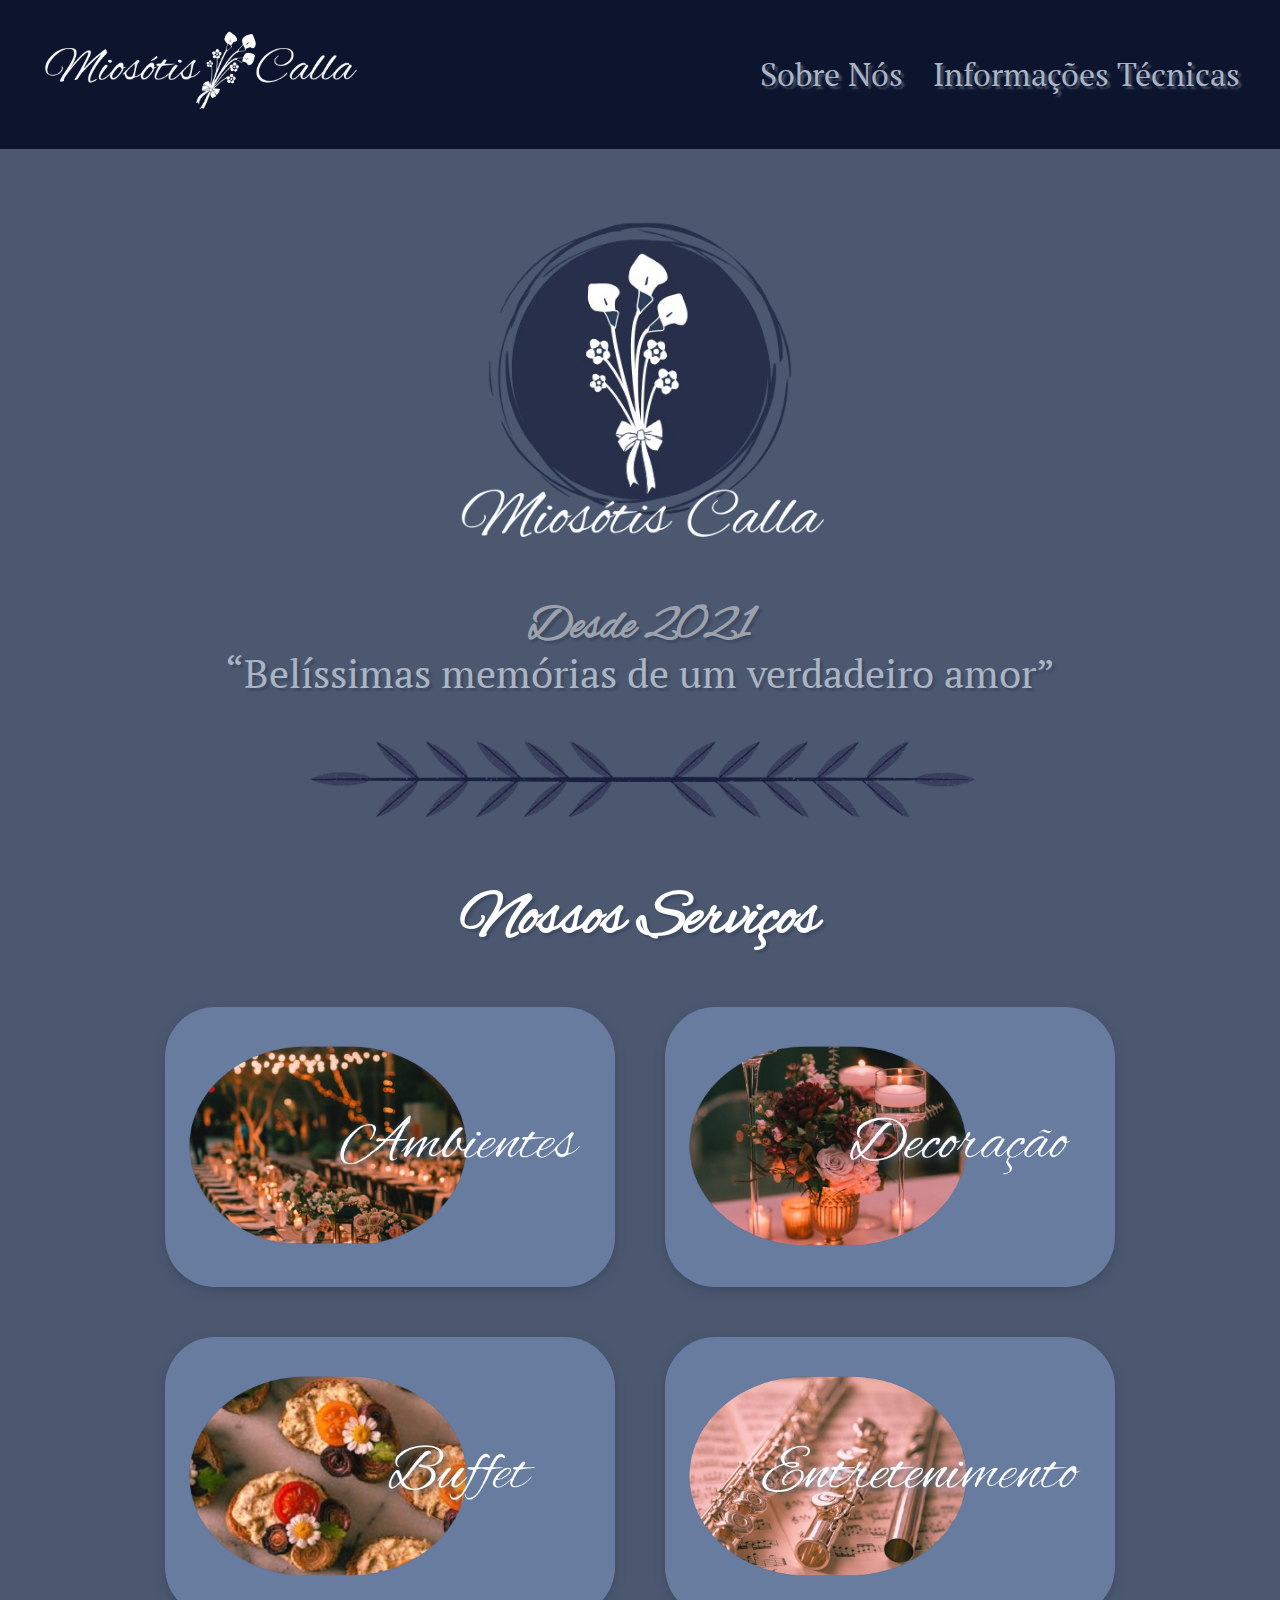
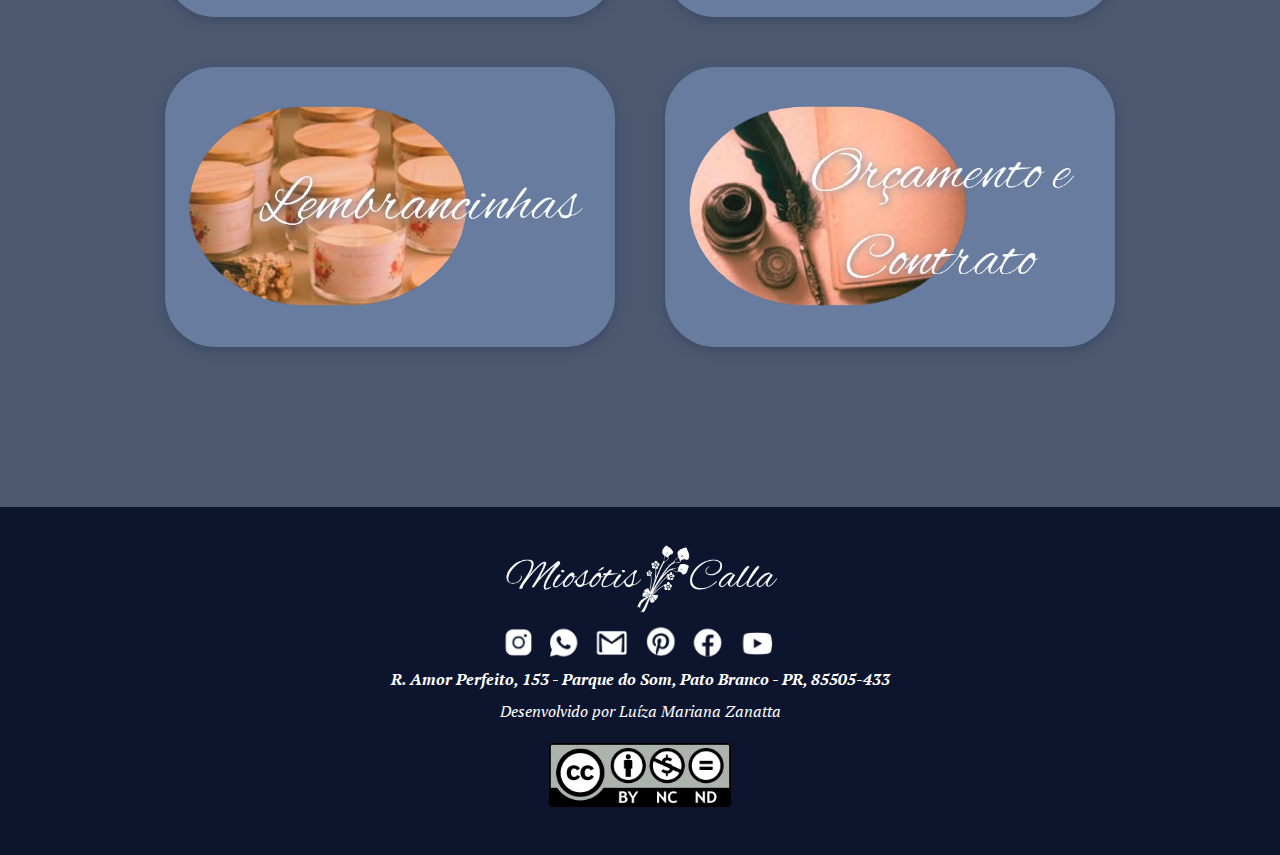
<file: index.html>
<!DOCTYPE html>

<html>
	<head>
		<title>Miosótis Calla - Início</title>
		<html lang="pt-br">
		<meta charset="UTF-8">
		<meta name="viewport" content="width=device-width, initial-scale=1">
		<link rel="stylesheet" href="style.css">

		<!-- Favicon -->
			<link rel="shortcut icon" type="image/x-icon" href="MioCalla.ico">
		<!-- ------- -->
	</head>

	<body>
		<header class="Cabeçalho">
			<a href="index.html" class="Logo">
            	<img src="Logo1.png" alt="Logo: Miosótis Calla">
        	</a>

			<nav class="Links">
	            <ul>
	                <li><a href="SN.html">Sobre Nós</a></li>
	                <li><a href="IT.html">Informações Técnicas</a></li>
	            </ul>
        	</nav>
		</header>

		<main>
			<div class="LDS">
				<img src="Logo2.png" alt="Logo Oficial: Miosótis Calla">
				<h2>Desde 2021</h2>
				<p>“Belíssimas memórias de um verdadeiro amor”</p>
			</div>

			<div class="Divisor">
				<img src="Divisor.png" alt="Divisor de Página">
			</div>

			<div class="Nossos_Serviços">
				<h1>Nossos Serviços</h1>
			</div>

			<div class="Elementos_Links">
				<div class="Container">
			        <div class="Seção">
			            <a href="A.html"><img src="A.png" alt="Ambientes"></a>
			        </div>

			        <div class="Seção">
			            <a href="D.html"><img src="D.png" alt="Decoração"></a>
			        </div>

			        <div class="Seção">
			            <a href="B.html"><img src="B.png" alt="Buffet"></a>
			        </div>

			        <div class="Seção">
			            <a href="E.html"><img src="E.png" alt="Entretenimento"></a>
			        </div>

			        <div class="Seção">
			            <a href="L.html"><img src="L.png" alt="Lembrancinhas"></a>
			        </div>

			        <div class="Seção">
			            <a href="O.html"><img src="O.png" alt="Orçamento e Contrato"></a>
			        </div>
			    </div>
			</div>
		</main>

		<footer>
			<img class="Imagem" src="Logo1.png" alt="Logo Oficial: Miosótis Calla">
			<img class="Imagem" src="Redes Sociais.png" alt="Redes Sociais">
			<h2>R. Amor Perfeito, 153 -  Parque do Som, Pato Branco - PR, 85505-433</h2>
			<p>Desenvolvido por Luíza Mariana Zanatta</p>
			<img class="Licensa" src="Copyright.png" alt="Licensa Copyright">
		</footer>
	</body>
</html>
</file>
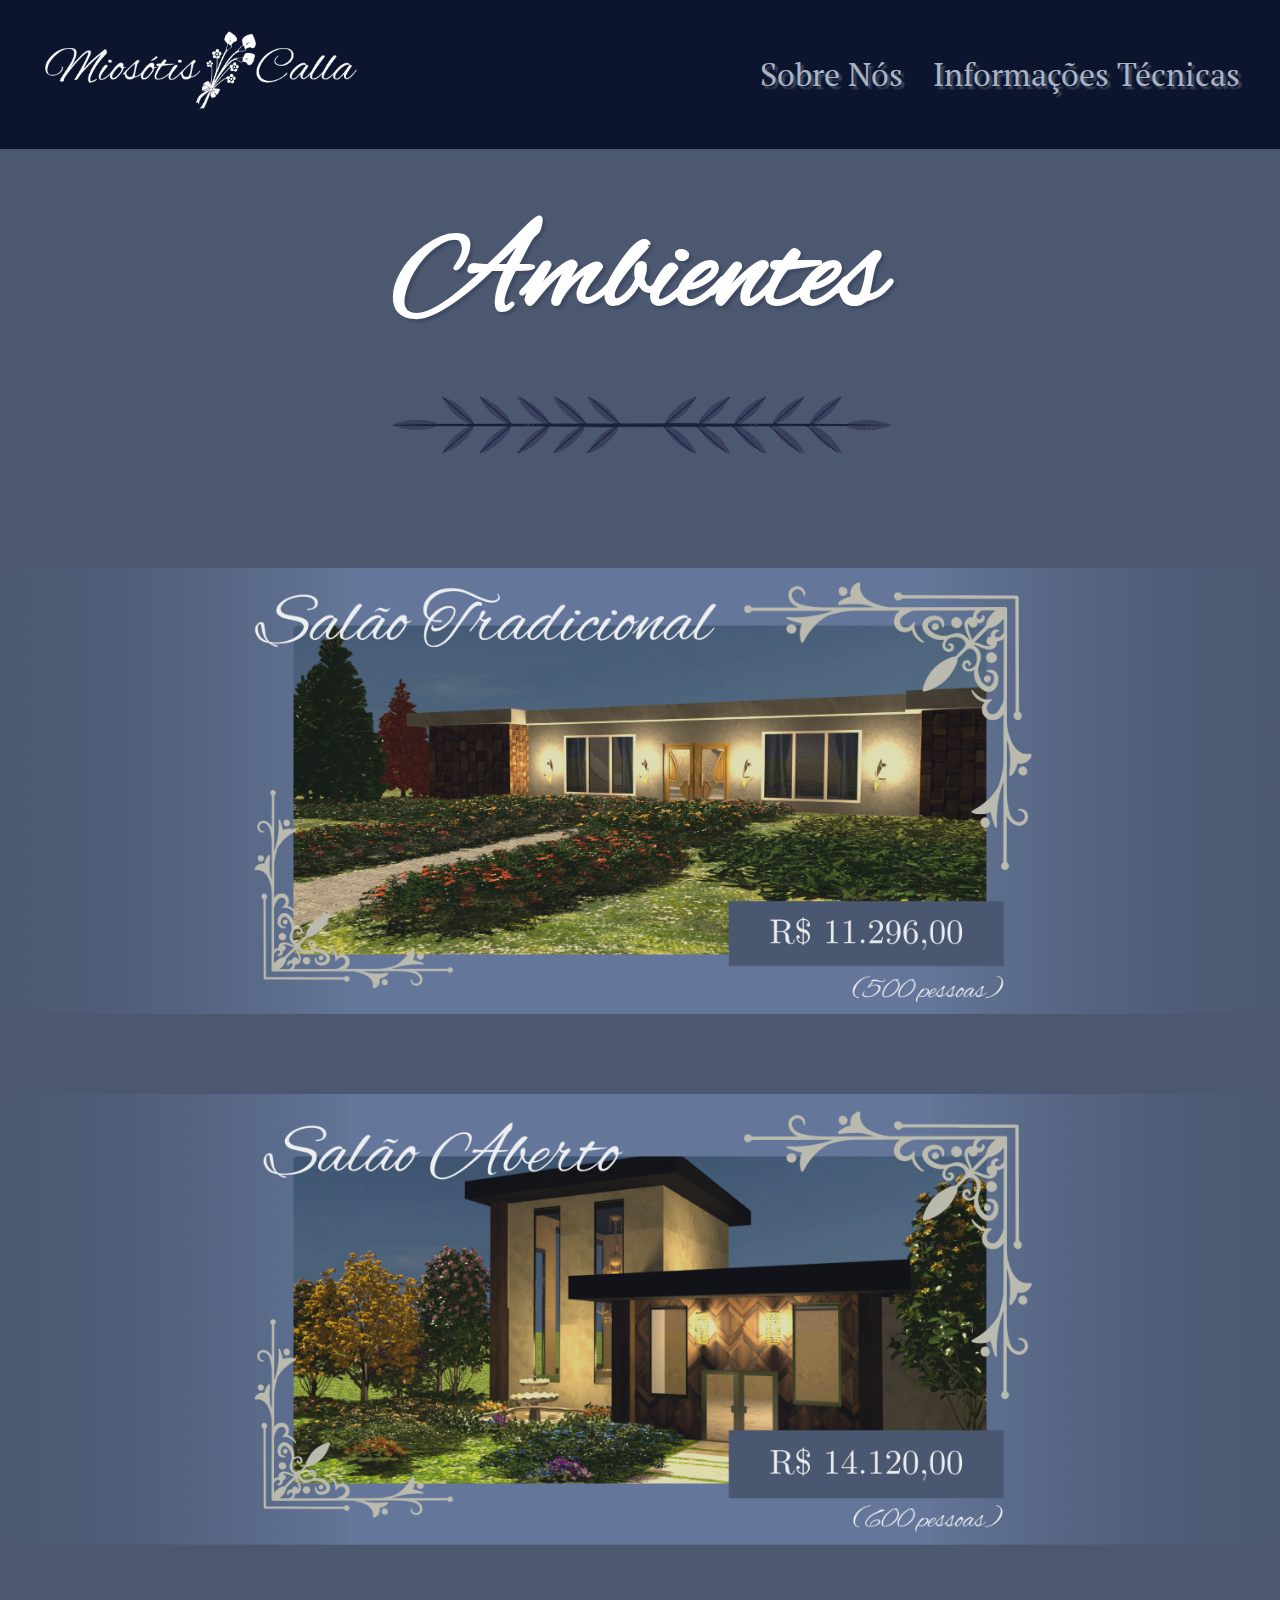
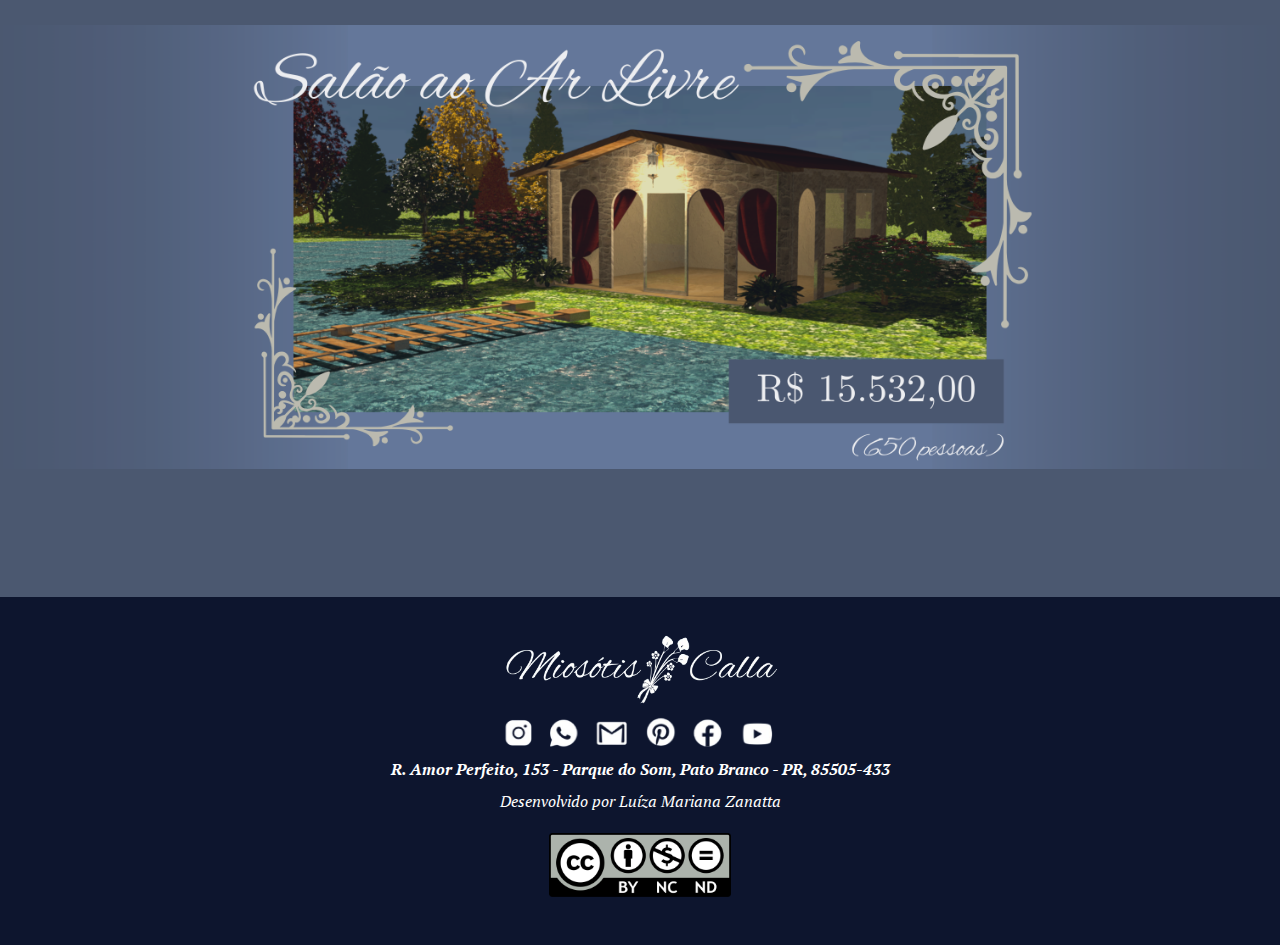
<file: A.html>
<!DOCTYPE html>

<html>
	<head>
		<title>Miosótis Calla - Ambientes</title>
		<html lang="pt-br">
		<meta charset="UTF-8">
		<meta name="viewport" content="width=device-width, initial-scale=1">
		<link rel="stylesheet" href="A.css">

		<!-- Favicon -->
			<link rel="shortcut icon" type="image/x-icon" href="MioCalla.ico">
		<!-- ------- -->
	</head>

	<body>
		<header class="Cabeçalho">
			<a href="index.html" class="Logo">
            	<img src="Logo1.png" alt="Logo: Miosótis Calla">
        	</a>

			<nav class="Links">
	            <ul>
	                <li><a href="SN.html">Sobre Nós</a></li>
	                <li><a href="IT.html">Informações Técnicas</a></li>
	            </ul>
        	</nav>
		</header>

		<main>
			<section>
				<div class="Título_Principal">
					<h1>Ambientes</h1>
				</div>

				<div class="Divisor">
					<img src="Divisor.png" alt="Divisor de Página">
				</div>
			</section>

			<section class="Locações">
					<img src="S1.png" alt="Foto: Salão Tradicional">
					<img src="S2.png" alt="Foto: Salão Aberto">
					<img src="S3.png" alt="Foto: Salão ao Ar Livre">
			</section>
		</main>

		<footer>
			<img class="Imagem" src="Logo1.png" alt="Logo Oficial: Miosótis Calla">
			<img class="Imagem" src="Redes Sociais.png" alt="Redes Sociais">
			<h2>R. Amor Perfeito, 153 -  Parque do Som, Pato Branco - PR, 85505-433</h2>
			<p>Desenvolvido por Luíza Mariana Zanatta</p>
			<img class="Licensa" src="Copyright.png" alt="Licensa Copyright">
		</footer>
	</body>
</html>
</file>
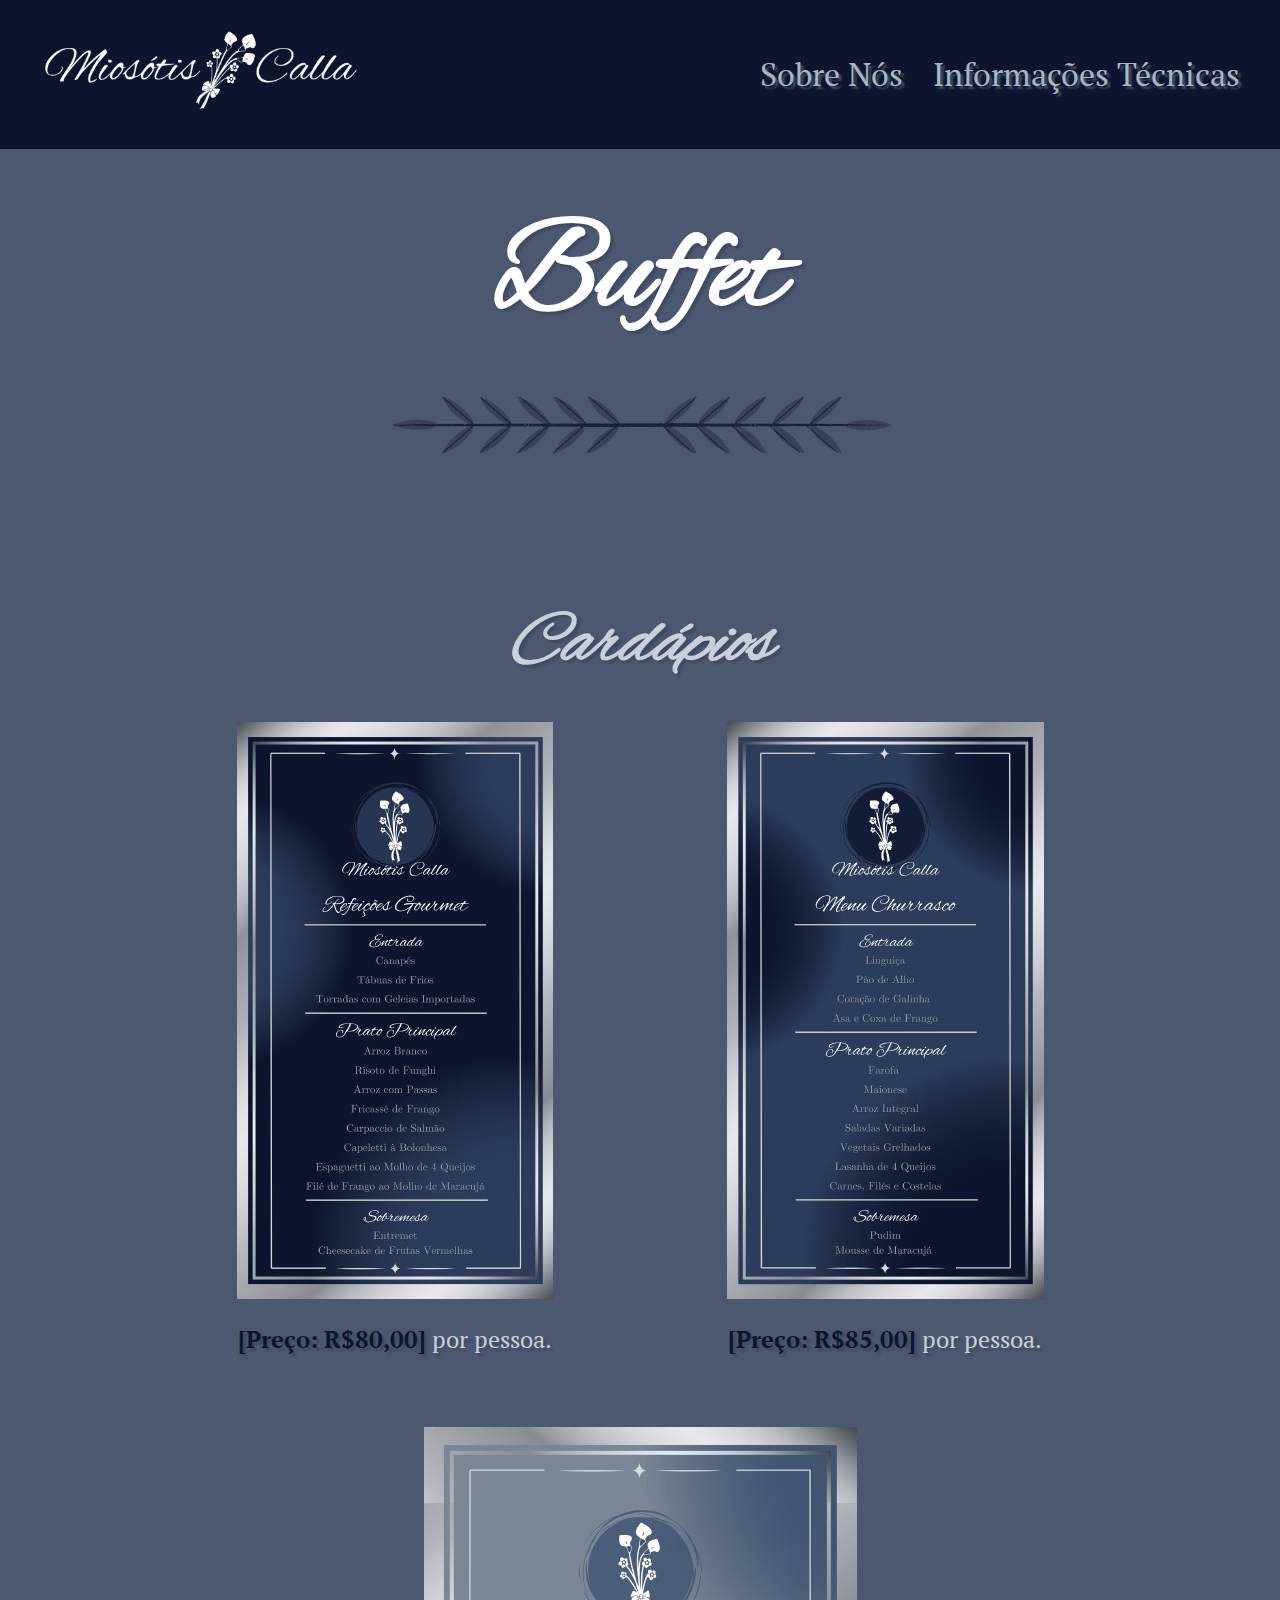
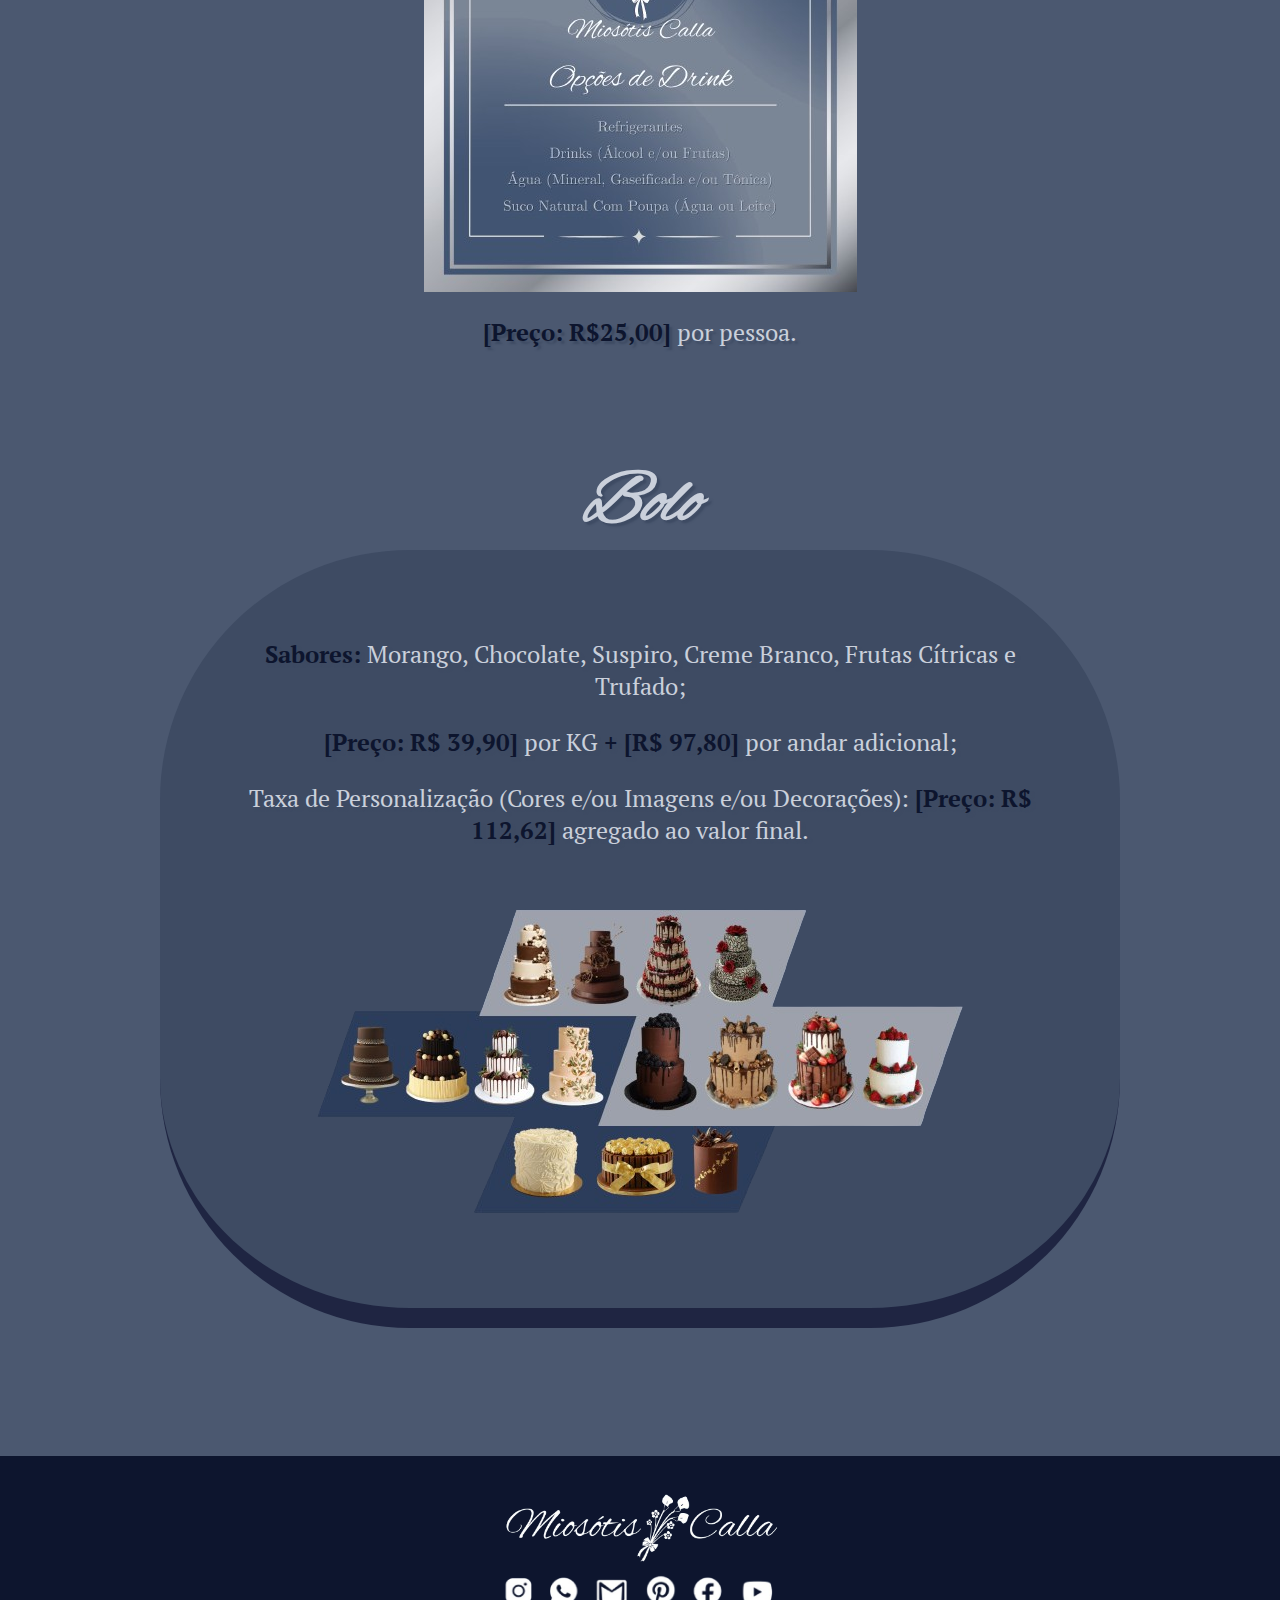
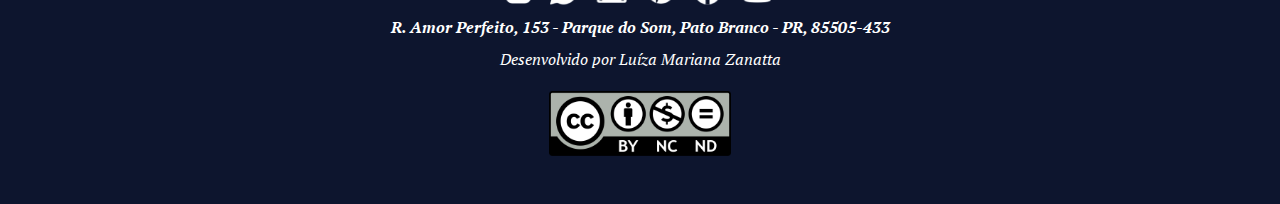
<file: B.html>
<!DOCTYPE html>

<html>
	<head>
		<title>Miosótis Calla - Buffet</title>
		<html lang="pt-br">
		<meta charset="UTF-8">
		<meta name="viewport" content="width=device-width, initial-scale=1">
		<link rel="stylesheet" href="B.css">


		<!-- Favicon -->
			<link rel="shortcut icon" type="image/x-icon" href="MioCalla.ico">
		<!-- ------- -->
	</head>

	<body>
		<header class="Cabeçalho">
			<a href="index.html" class="Logo">
            	<img src="Logo1.png" alt="Logo: Miosótis Calla">
        	</a>

			<nav class="Links">
	            <ul>
	                <li><a href="SN.html">Sobre Nós</a></li>
	                <li><a href="IT.html">Informações Técnicas</a></li>
	            </ul>
        	</nav>
		</header>

		<main>
			<section>
				<div class="Título_Principal">
					<h1>Buffet</h1>
				</div>

				<div class="Divisor">
					<img src="Divisor.png" alt="Divisor de Página">
				</div>
			</section>

			<section class="Cardápios">
				<div class="Título">
					<h2>Cardápios</h2>
				</div>

				<div class="Exibição">
					<div class="Cardápio_Texto">
						<img src="C_Gourmet.png" alt="Cardápio: Gourmet">
						<p class="Texto"><span class="Span">[Preço: R$80,00]</span> por pessoa.</p>
					</div>

					<div class="Cardápio_Texto">
						<img src="C_Churrasco.png" alt="Cardápio: Churrasco">
						<p class="Texto"><span class="Span">[Preço: R$85,00]</span> por pessoa.</p>
					</div>
				</div>

				<div class="Exibição_Final">
					<img src="C_Drinks.png" alt="Cardápio: Bebidas">
					<p class="Texto"><span class="Span">[Preço: R$25,00]</span> por pessoa.</p>
				</div>
			</section>

			<section>
				<div class="Título">
					<h2>Bolo</h2>
				</div>
					
				<div class="Seções">
					<p class="Texto"><span class="Span">Sabores:</span> Morango, Chocolate, Suspiro, Creme Branco, Frutas Cítricas e Trufado;</p>
					<p class="Texto"><span class="Span">[Preço: R$ 39,90]</span> por KG <span class="Span">+ [R$ 97,80]</span> por andar adicional;</p>
					<p class="Texto">Taxa de Personalização (Cores e/ou Imagens e/ou Decorações): <span class="Span">[Preço: R$ 112,62]</span> agregado ao valor final.</p>

					<div class="Exibição">
						<img src="Bolos.png" alt="Demonstração: Bolos">
					</div>
				</div>
			</section>
		</main>

		<footer>
			<img class="Imagem" src="Logo1.png" alt="Logo Oficial: Miosótis Calla">
			<img class="Imagem" src="Redes Sociais.png" alt="Redes Sociais">
			<h2>R. Amor Perfeito, 153 -  Parque do Som, Pato Branco - PR, 85505-433</h2>
			<p>Desenvolvido por Luíza Mariana Zanatta</p>
			<img class="Licensa" src="Copyright.png" alt="Licensa Copyright">
		</footer>
	</body>
</html>
</file>
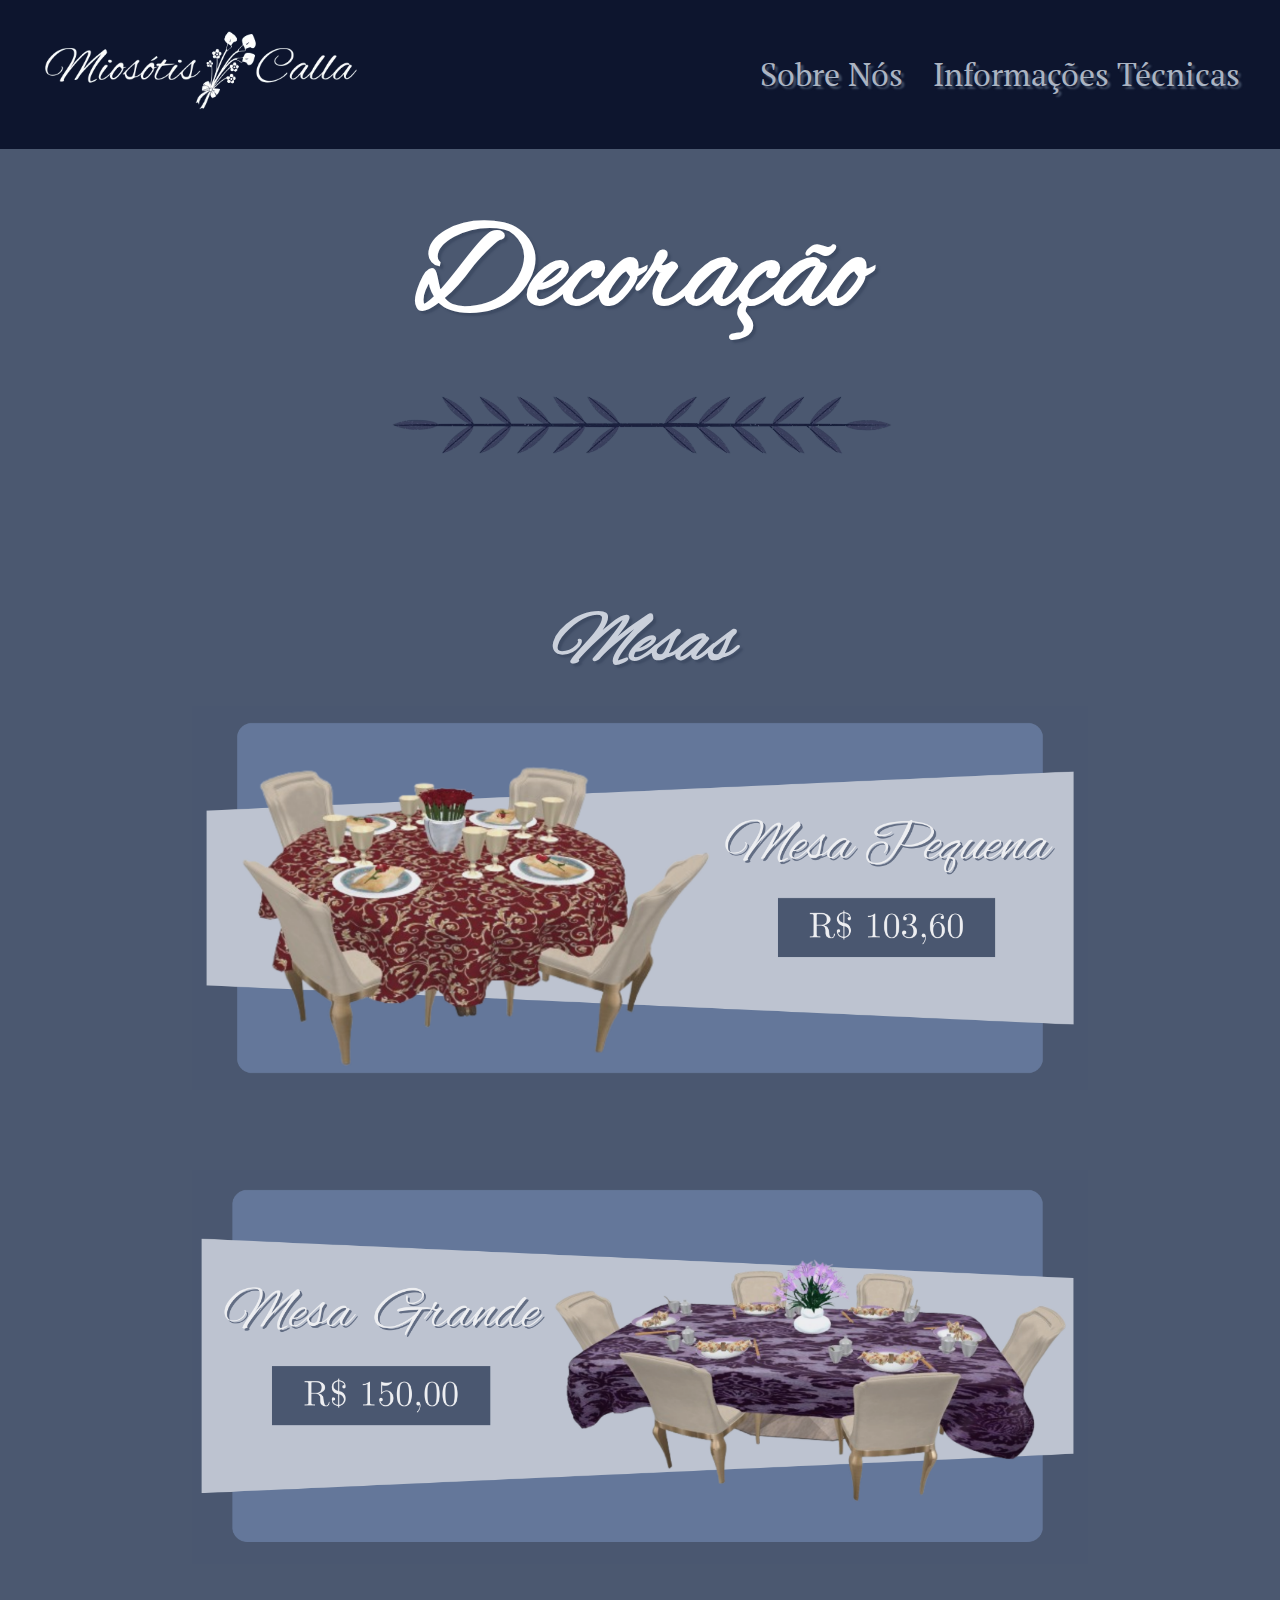
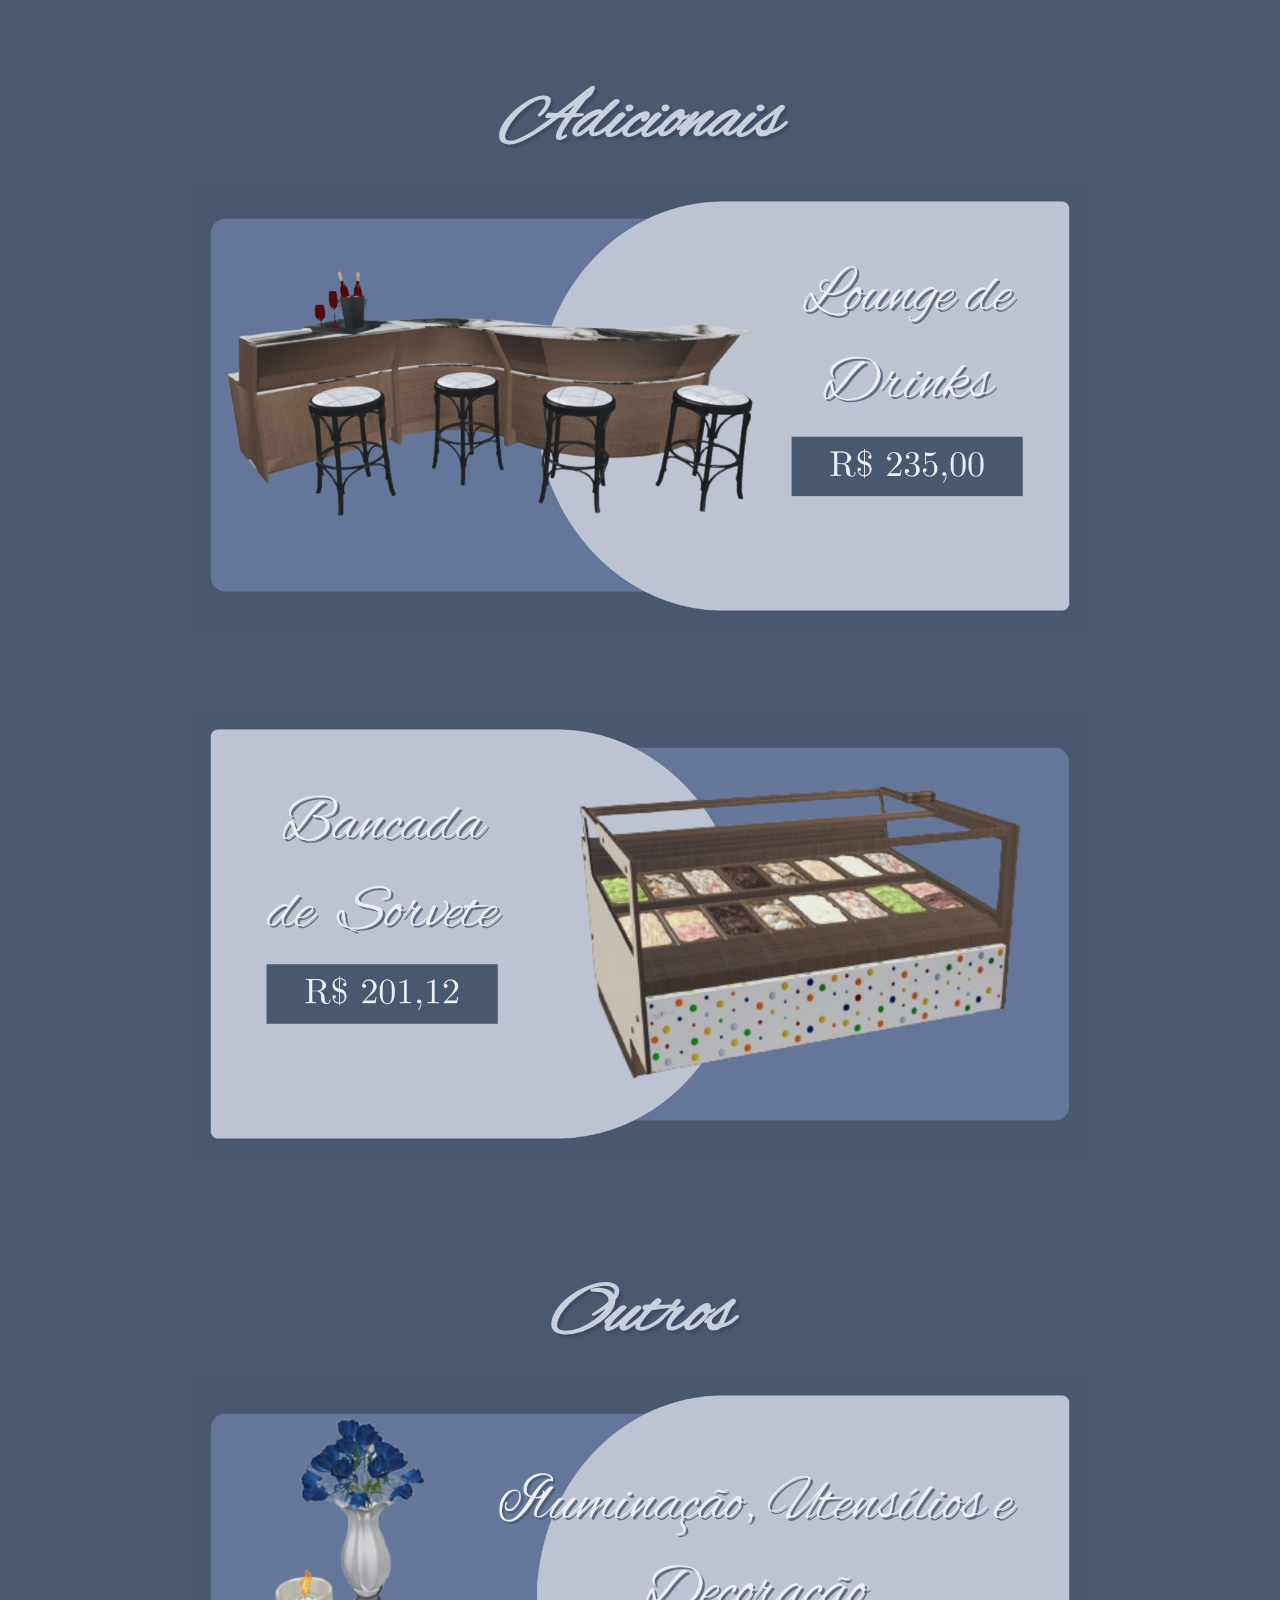
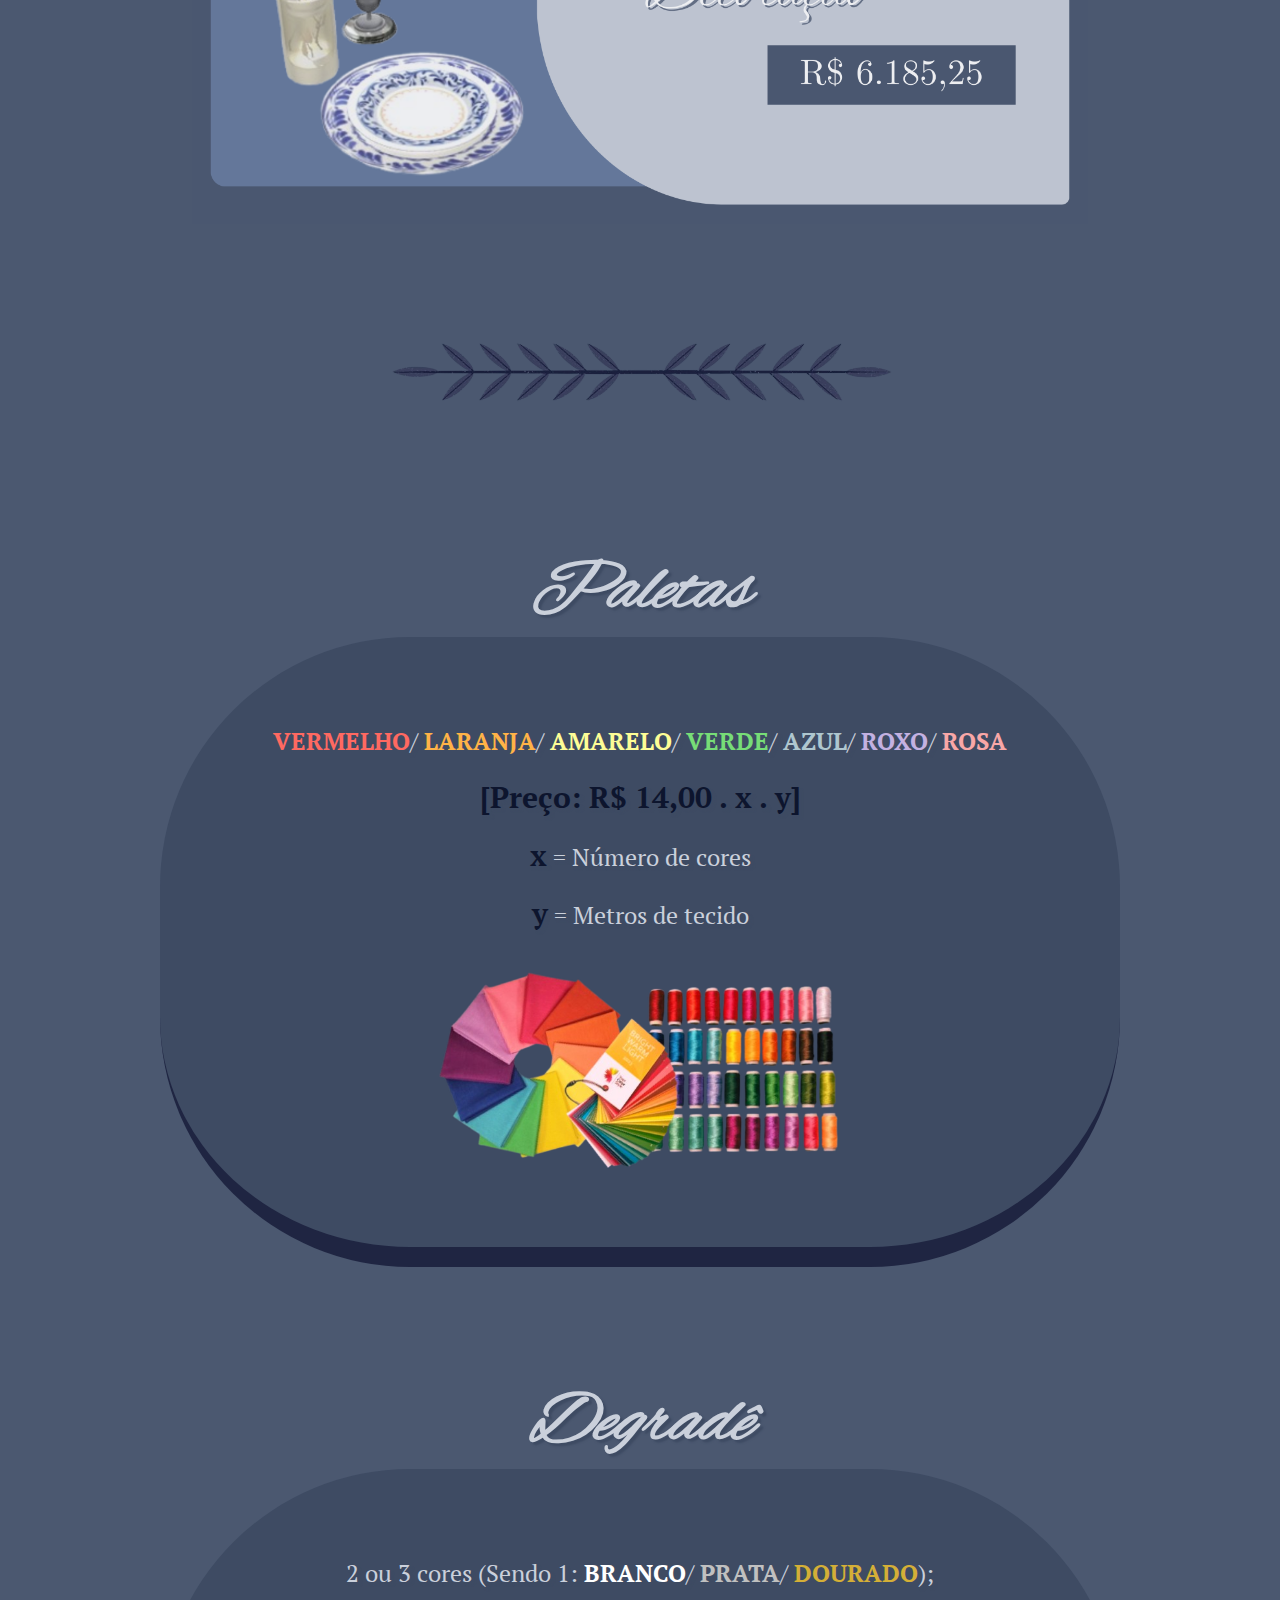
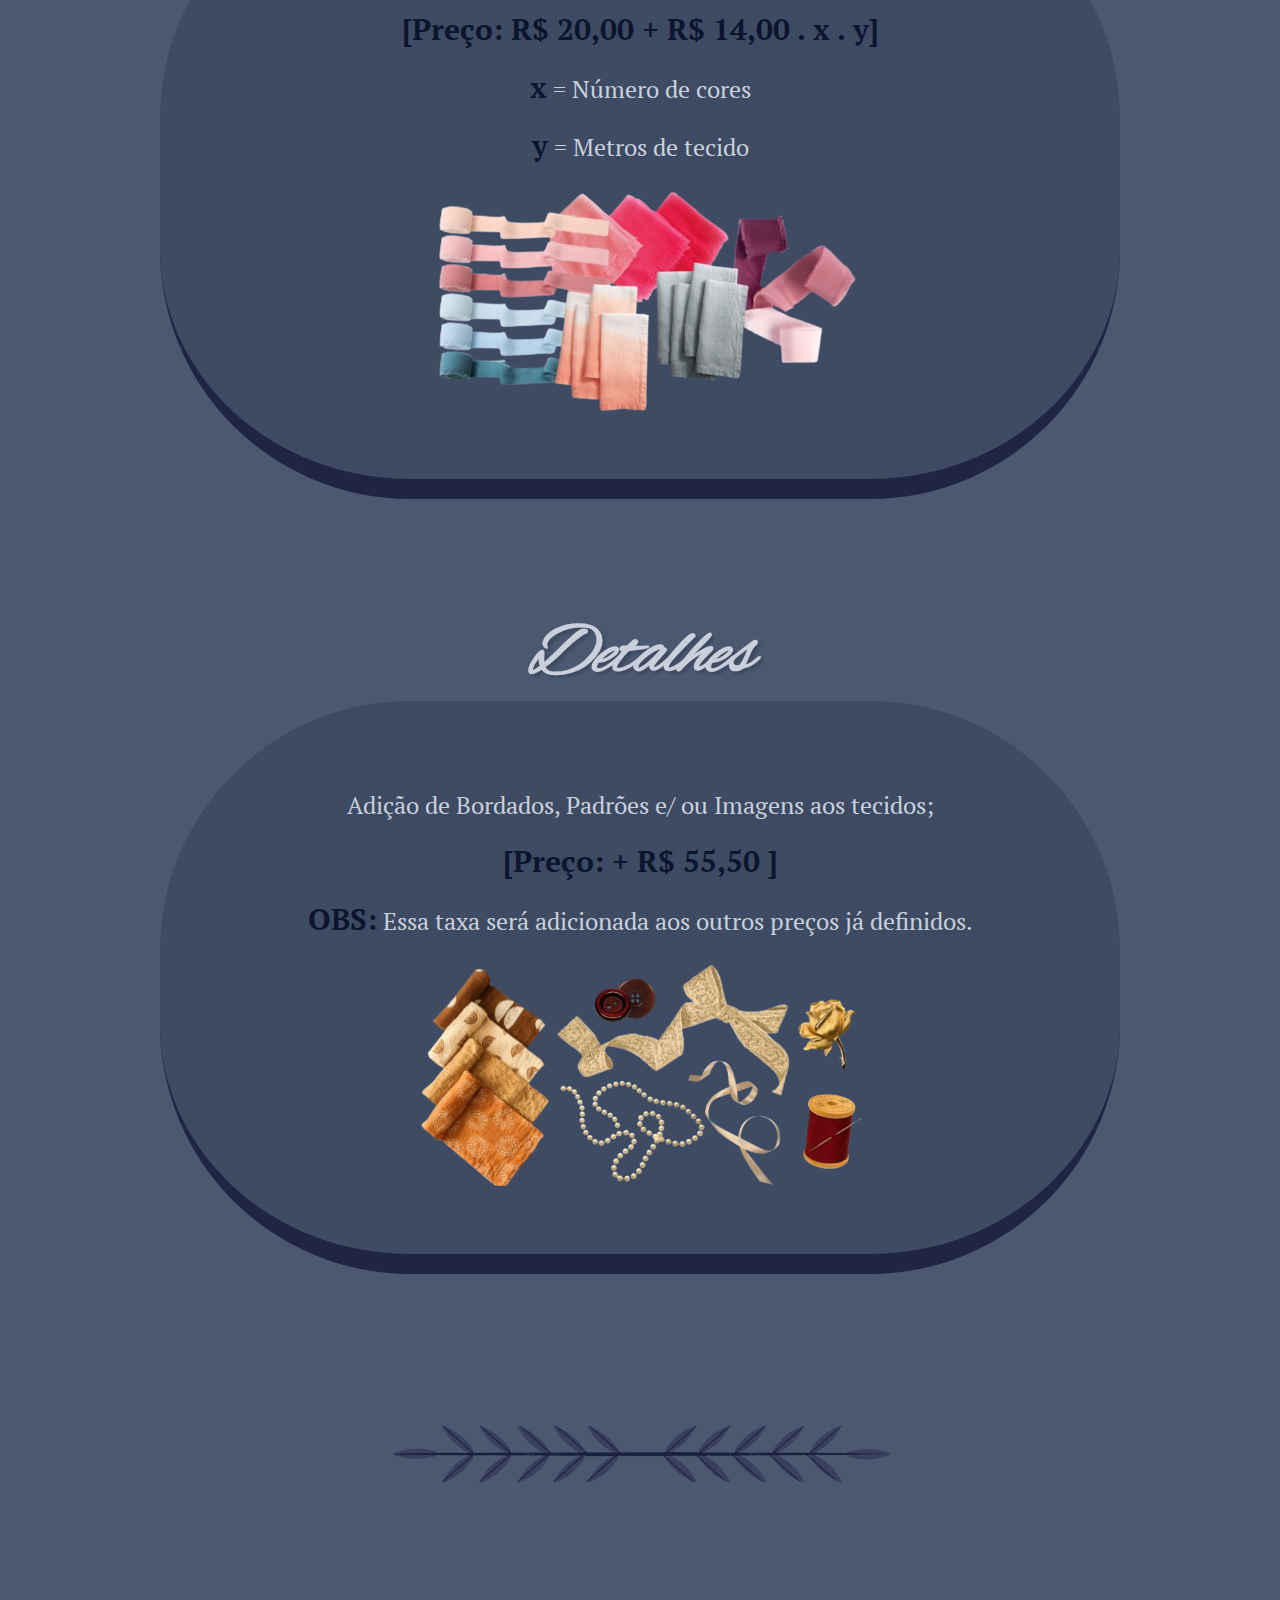
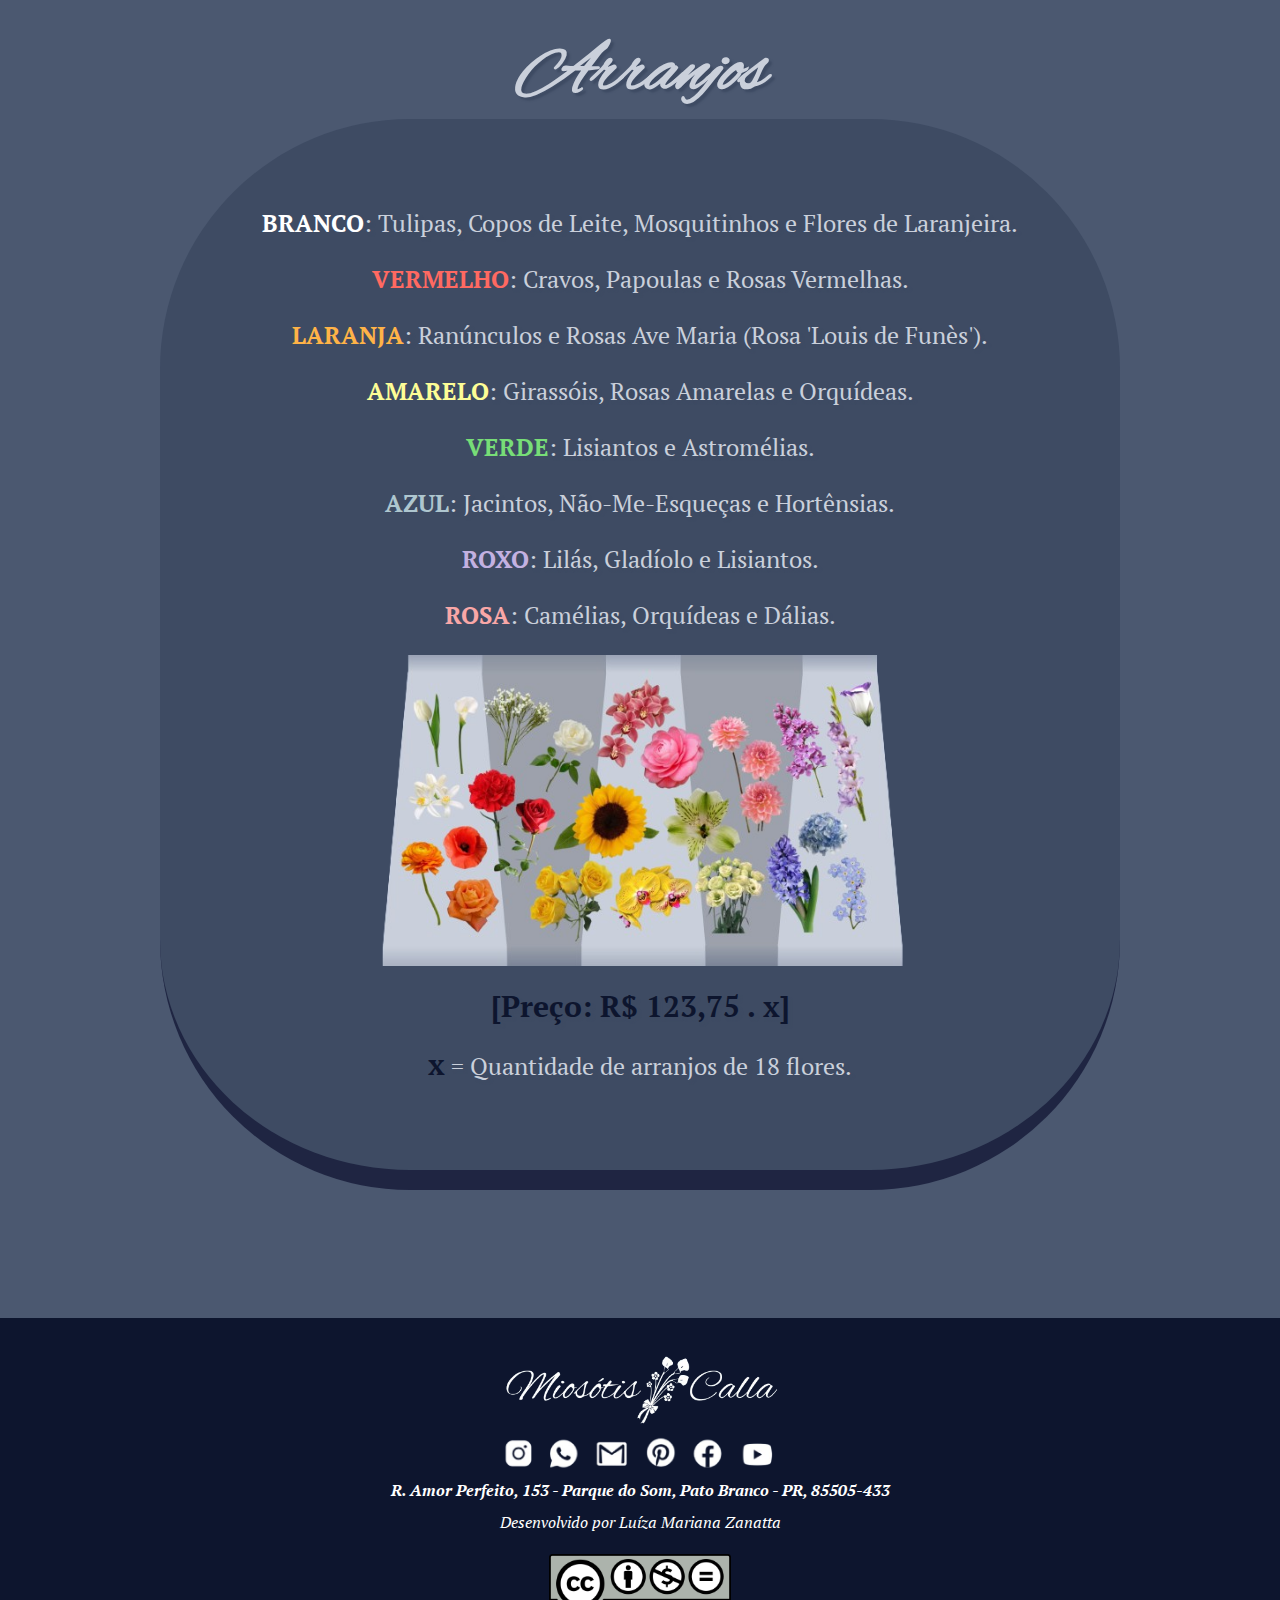
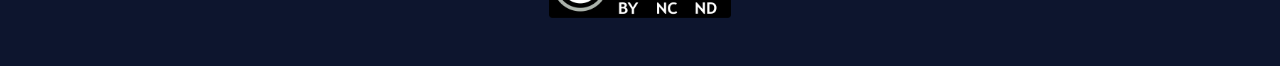
<file: D.html>
<!DOCTYPE html>

<html>
	<head>
		<title>Miosótis Calla - Decoração</title>
		<html lang="pt-br">
		<meta charset="UTF-8">
		<meta name="viewport" content="width=device-width, initial-scale=1">
		<link rel="stylesheet" href="D.css">

		<!-- Favicon -->
			<link rel="shortcut icon" type="image/x-icon" href="MioCalla.ico">
		<!-- ------- -->
	</head>

	<body>
		<header class="Cabeçalho">
			<a href="index.html" class="Logo">
            	<img src="Logo1.png" alt="Logo: Miosótis Calla">
        	</a>

			<nav class="Links">
	            <ul>
	                <li><a href="SN.html">Sobre Nós</a></li>
	                <li><a href="IT.html">Informações Técnicas</a></li>
	            </ul>
        	</nav>
		</header>

		<main>
			<section>
				<div class="Título_Principal">
					<h1>Decoração</h1>
				</div>

				<div class="Divisor">
					<img src="Divisor.png" alt="Divisor de Página">
				</div>
			</section>

			<section class="Decoração">
				<div class="Título">
					<h2>Mesas</h2>
				</div>

					<img src="M1.png" alt="Foto: Mesa Pequena">
					<img src="M2.png" alt="Foto: Mesa Grande">

				<div class="Título">
					<h2>Adicionais</h2>
				</div>

					<img src="LD.png" alt="Foto: Lounge de Drinks">
					<img src="S.png"  alt="Foto: Bancada de Sorvete">

				<div class="Título">
					<h2>Outros</h2>
				</div>

					<img src="IUD.png" alt="Foto: Iluminação, Utensílios e Decoração">
			</section>

			<section class="Detalhes">
				<div class="Divisor">
					<img src="Divisor.png" alt="Divisor de Página">
				</div>

				<div class="Título">
					<h2>Paletas</h2>
				</div>

				<section class="Seções">
					<p class="Texto"><span class="Color_VERM">Vermelho</span>/ 
					<span class="Color_LARA">laranja</span>/ 
					<span class="Color_AMAR">amarelo</span>/ 
					<span class="Color_VERD">verde</span>/ 
					<span class="Color_AZUL">azul</span>/ 
					<span class="Color_ROXO">roxo</span>/  
					<span class="Color_ROSA">rosa</span></p>
					<p class="Texto"><span class="Span">[Preço: R$ 14,00 . x . y]</span></p>
					<p class="Texto"><span class="Span">x</span> = Número de cores</p>
					<p class="Texto"><span class="Span">y</span> = Metros de tecido</p>

					<div class="Exibição">
						<img src="Paletas.png" alt="Exibição: Cores">
					</div>
				</section>

				<div class="Título">
					<h2>Degradê</h2>
				</div>

				<section class="Seções">
					<p class="Texto">2 ou 3 cores (Sendo 1: 
					<span class="Color_BRAN">Branco</span>/ 
					<span class="Color_PRAT">Prata</span>/ 
					<span class="Color_DOUR">Dourado</span>);
					<p class="Texto"><span class="Span">[Preço: R$ 20,00 + R$ 14,00 . x . y]</span></p>
					<p class="Texto"><span class="Span">x</span> = Número de cores</p>
					<p class="Texto"><span class="Span">y</span> = Metros de tecido</p>

					<div class="Exibição">
						<img src="Degradê.png" alt="Exibição: Degradê">
					</div>
				</section>

				<div class="Título">
					<h2>Detalhes</h2>
				</div>

				<section class="Seções">
					<p class="Texto">Adição de Bordados, Padrões e/ ou Imagens aos tecidos;</p>
					<p class="Texto"><span class="Span">[Preço: + R$ 55,50 ]</span></p>
					<p class="Texto"><span class="Span">OBS:</span> Essa taxa será adicionada aos outros preços já definidos.</p>

					<div class="Exibição">
						<img src="Lace.png" alt="Exibição: Bordados, Padrões e/ou Imagens">
					</div>
				</section>

				<div class="Divisor">
					<img src="Divisor.png" alt="Divisor de Página">
				</div>

				<div class="Título">
					<h2>Arranjos</h2>
				</div>

				<section class="Seções">
					<p class="Texto"><span class="Color_BRAN">Branco</span>: Tulipas, Copos de Leite, Mosquitinhos e Flores de Laranjeira.</p>
					<p class="Texto"><span class="Color_VERM">Vermelho</span>: Cravos, Papoulas e Rosas Vermelhas.</p>
					<p class="Texto"><span class="Color_LARA">Laranja</span>: Ranúnculos e Rosas Ave Maria (Rosa 'Louis de Funès').</p>
					<p class="Texto"><span class="Color_AMAR">Amarelo</span>: Girassóis, Rosas Amarelas e Orquídeas.</p>
					<p class="Texto"><span class="Color_VERD">Verde</span>: Lisiantos e Astromélias.</p>
					<p class="Texto"><span class="Color_AZUL">Azul</span>: Jacintos, Não-Me-Esqueças e Hortênsias.</p>
					<p class="Texto"><span class="Color_ROXO">Roxo</span>: Lilás, Gladíolo e Lisiantos.</p>
					<p class="Texto"><span class="Color_ROSA">Rosa</span>: Camélias, Orquídeas e Dálias.</p>
					
					<div class="Exibição_Final">
						<img src="Flores.png" alt="Exibição: Flores para Arranjos">
					</div>

					<p class="Texto"><span class="Span">[Preço: R$ 123,75 . x]</span></p>
					<p class="Texto"><span class="Span">x</span> = Quantidade de arranjos de 18 flores.</p>
				</div>
			</div>
		</main>

		<footer>
			<img class="Imagem" src="Logo1.png" alt="Logo Oficial: Miosótis Calla">
			<img class="Imagem" src="Redes Sociais.png" alt="Redes Sociais">
			<h2>R. Amor Perfeito, 153 -  Parque do Som, Pato Branco - PR, 85505-433</h2>
			<p>Desenvolvido por Luíza Mariana Zanatta</p>
			<img class="Licensa" src="Copyright.png" alt="Licensa Copyright">
		</footer>
	</body>
</html>
</file>
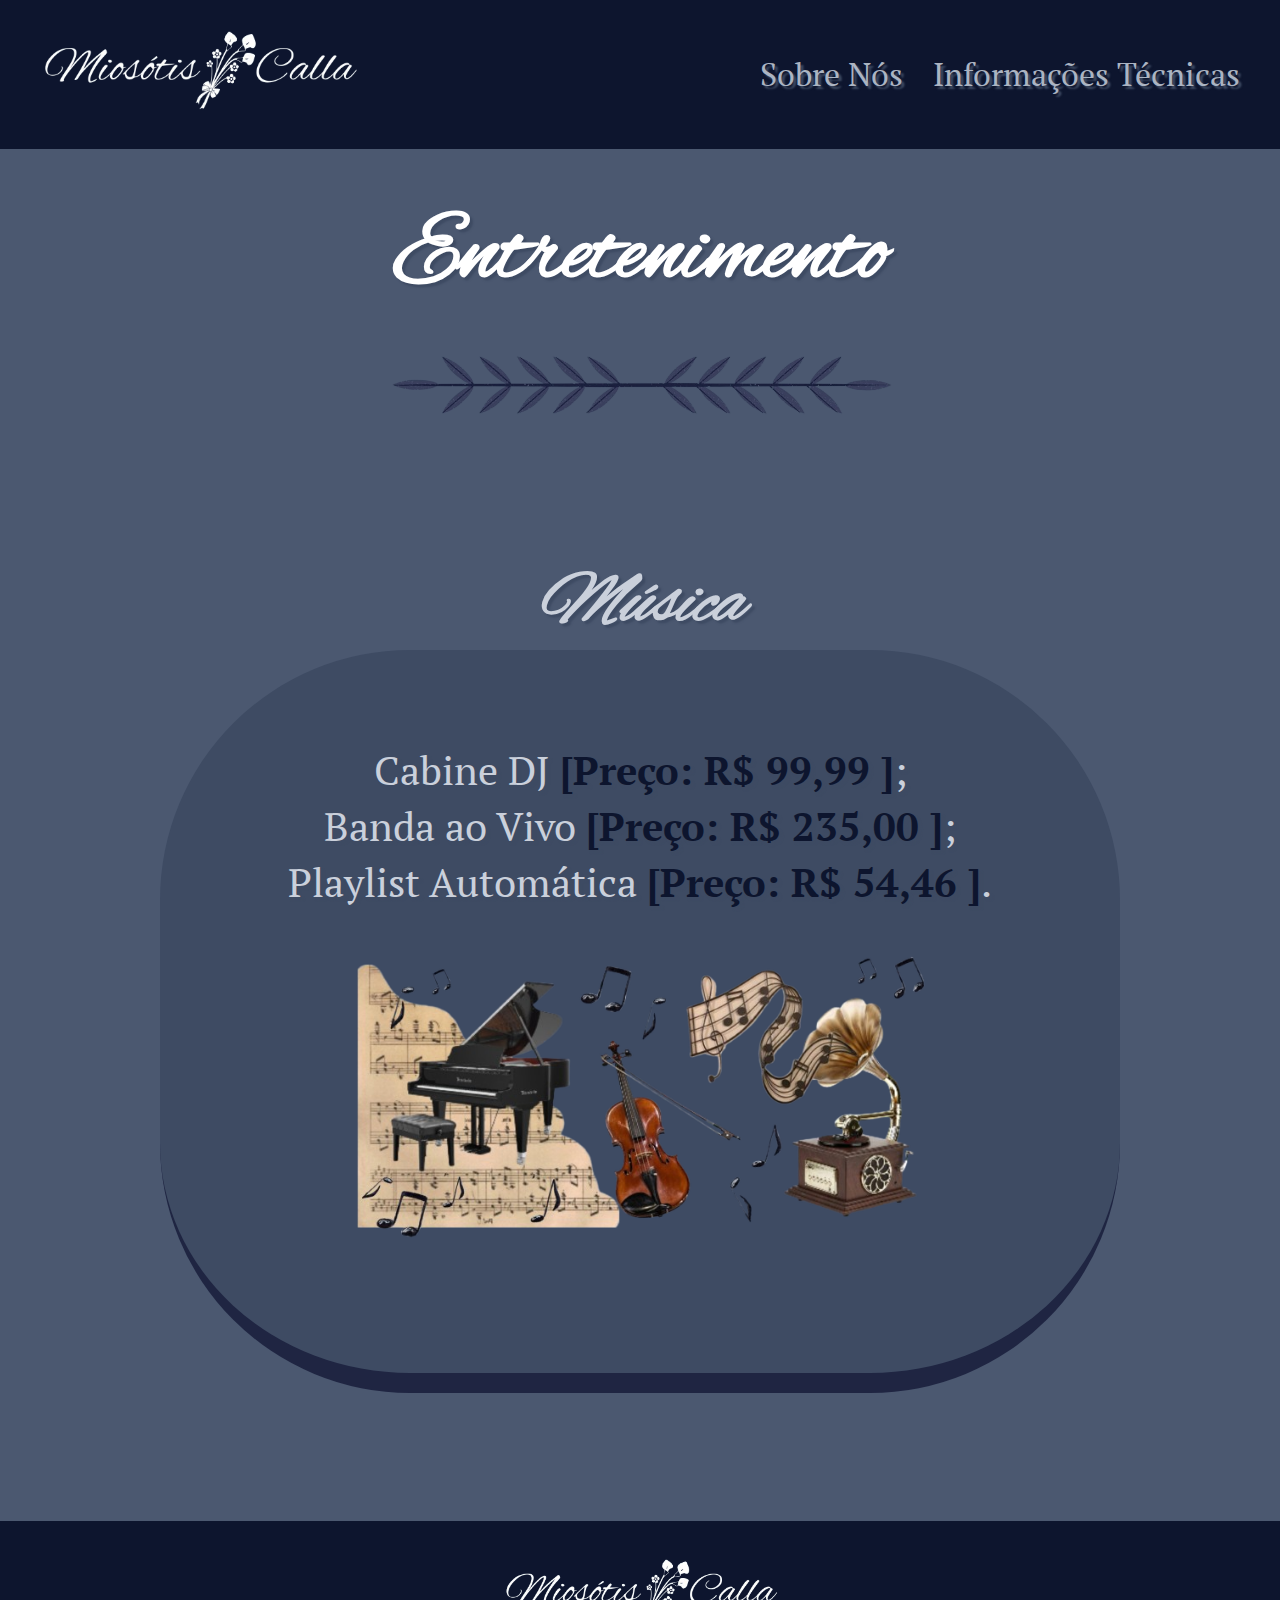
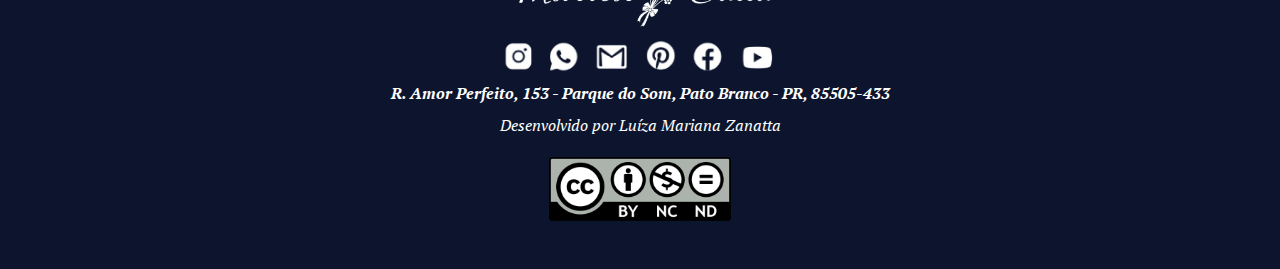
<file: E.html>
<!DOCTYPE html>

<html>
	<head>
		<title>Miosótis Calla - Entretenimento</title>
		<html lang="pt-br">
		<meta charset="UTF-8">
		<meta name="viewport" content="width=device-width, initial-scale=1">
		<link rel="stylesheet" href="E.css">

		<!-- Favicon -->
			<link rel="shortcut icon" type="image/x-icon" href="MioCalla.ico">
		<!-- ------- -->
	</head>

	<body>
		<header class="Cabeçalho">
			<a href="index.html" class="Logo">
            	<img src="Logo1.png" alt="Logo: Miosótis Calla">
        	</a>

			<nav class="Links">
	            <ul>
	                <li><a href="SN.html">Sobre Nós</a></li>
	                <li><a href="IT.html">Informações Técnicas</a></li>
	            </ul>
        	</nav>
		</header>

		<main>
			<div class="Título_Principal">
				<h1>Entretenimento</h1>
			</div>

			<div class="Divisor">
				<img src="Divisor.png" alt="Divisor de Página">
			</div>

			<div class="Título">
				<h2>Música</h2>
			</div>

			<section class="Seções">
				<div>
					<p class="Texto">Cabine DJ <span class="Span">[Preço: R$ 99,99 ]</span>;</p>
					<p class="Texto">Banda ao Vivo <span class="Span">[Preço: R$ 235,00 ]</span>;</p>
					<p class="Texto">Playlist Automática <span class="Span">[Preço: R$ 54,46 ]</span>.</p>
				</div>

				<div class="Exibição">
					<img src="Música.png" alt="Exibição: Piano, Violino e Caixa de Música">
				</div>
			</section>
		</main>

		<footer>
			<img class="Imagem" src="Logo1.png" alt="Logo Oficial: Miosótis Calla">
			<img class="Imagem" src="Redes Sociais.png" alt="Redes Sociais">
			<h2>R. Amor Perfeito, 153 -  Parque do Som, Pato Branco - PR, 85505-433</h2>
			<p>Desenvolvido por Luíza Mariana Zanatta</p>
			<img class="Licensa" src="Copyright.png" alt="Licensa Copyright">
		</footer>
	</body>
</html>
</file>
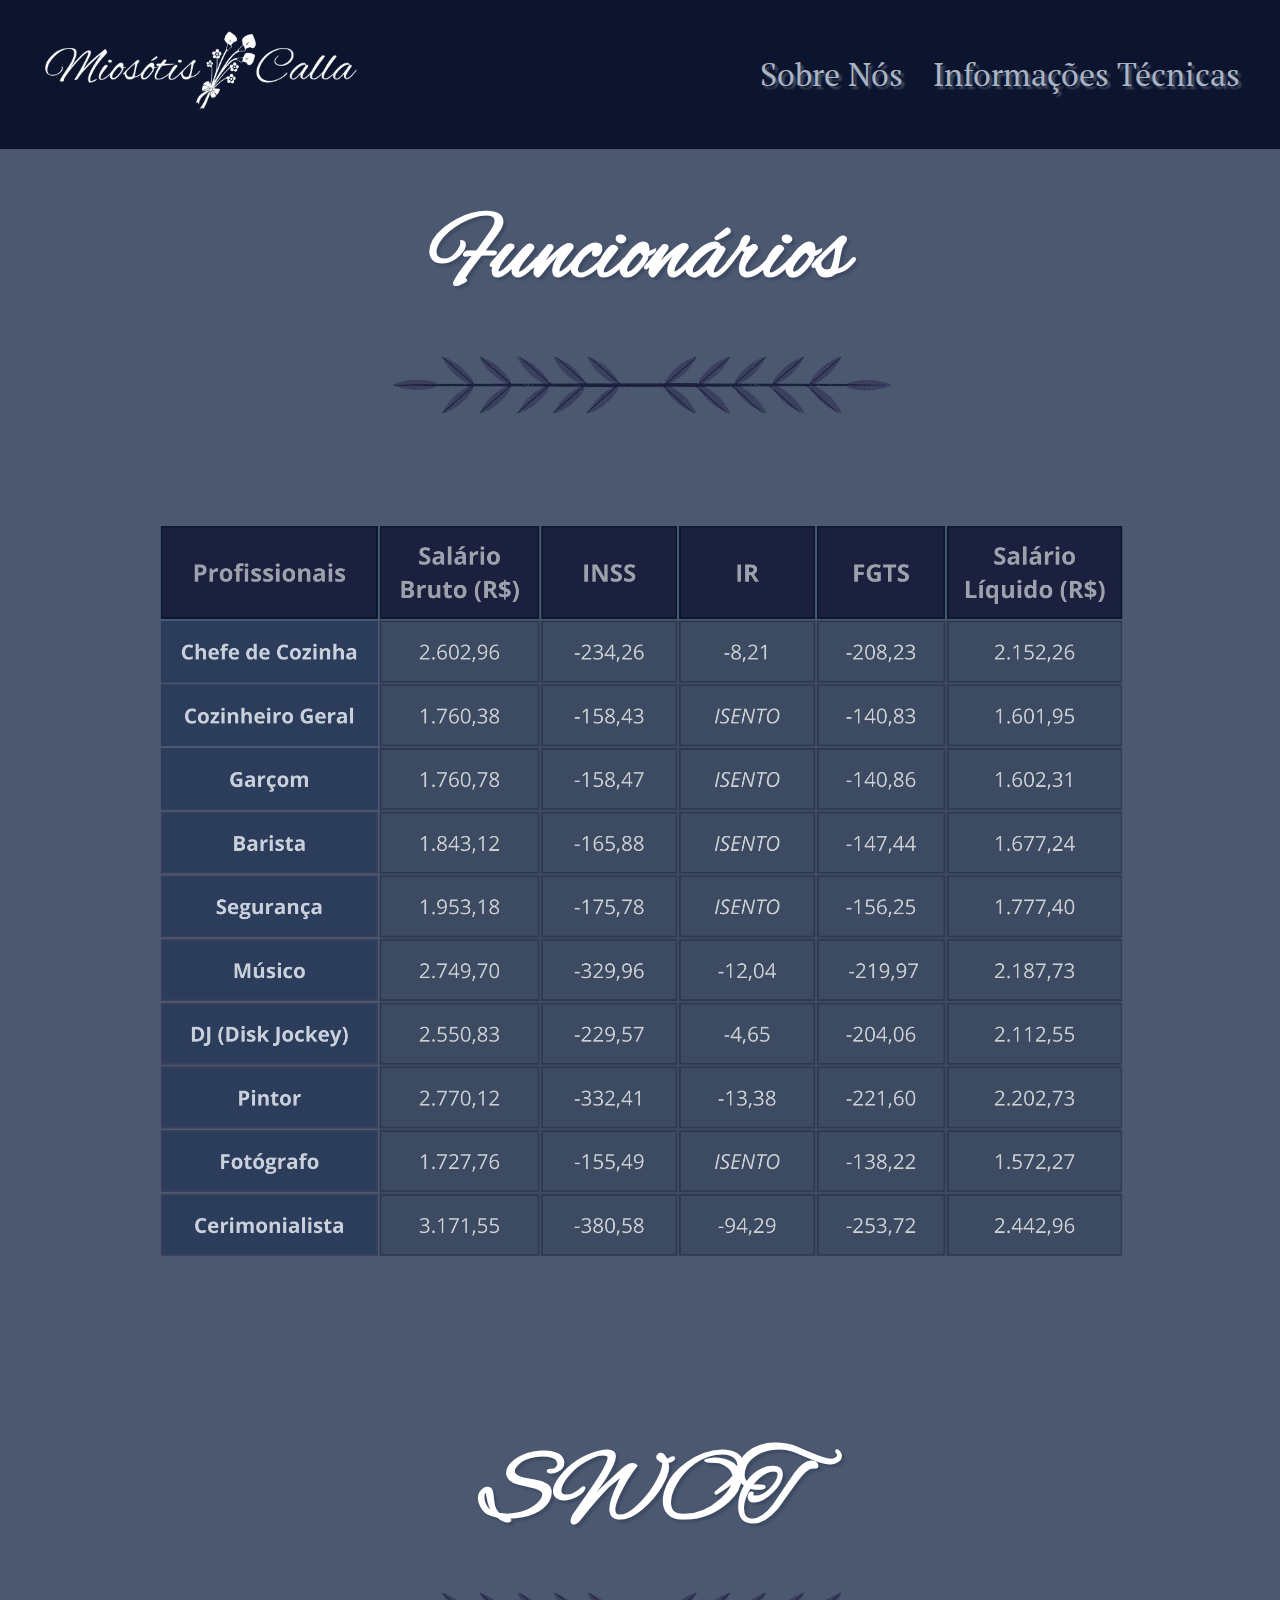
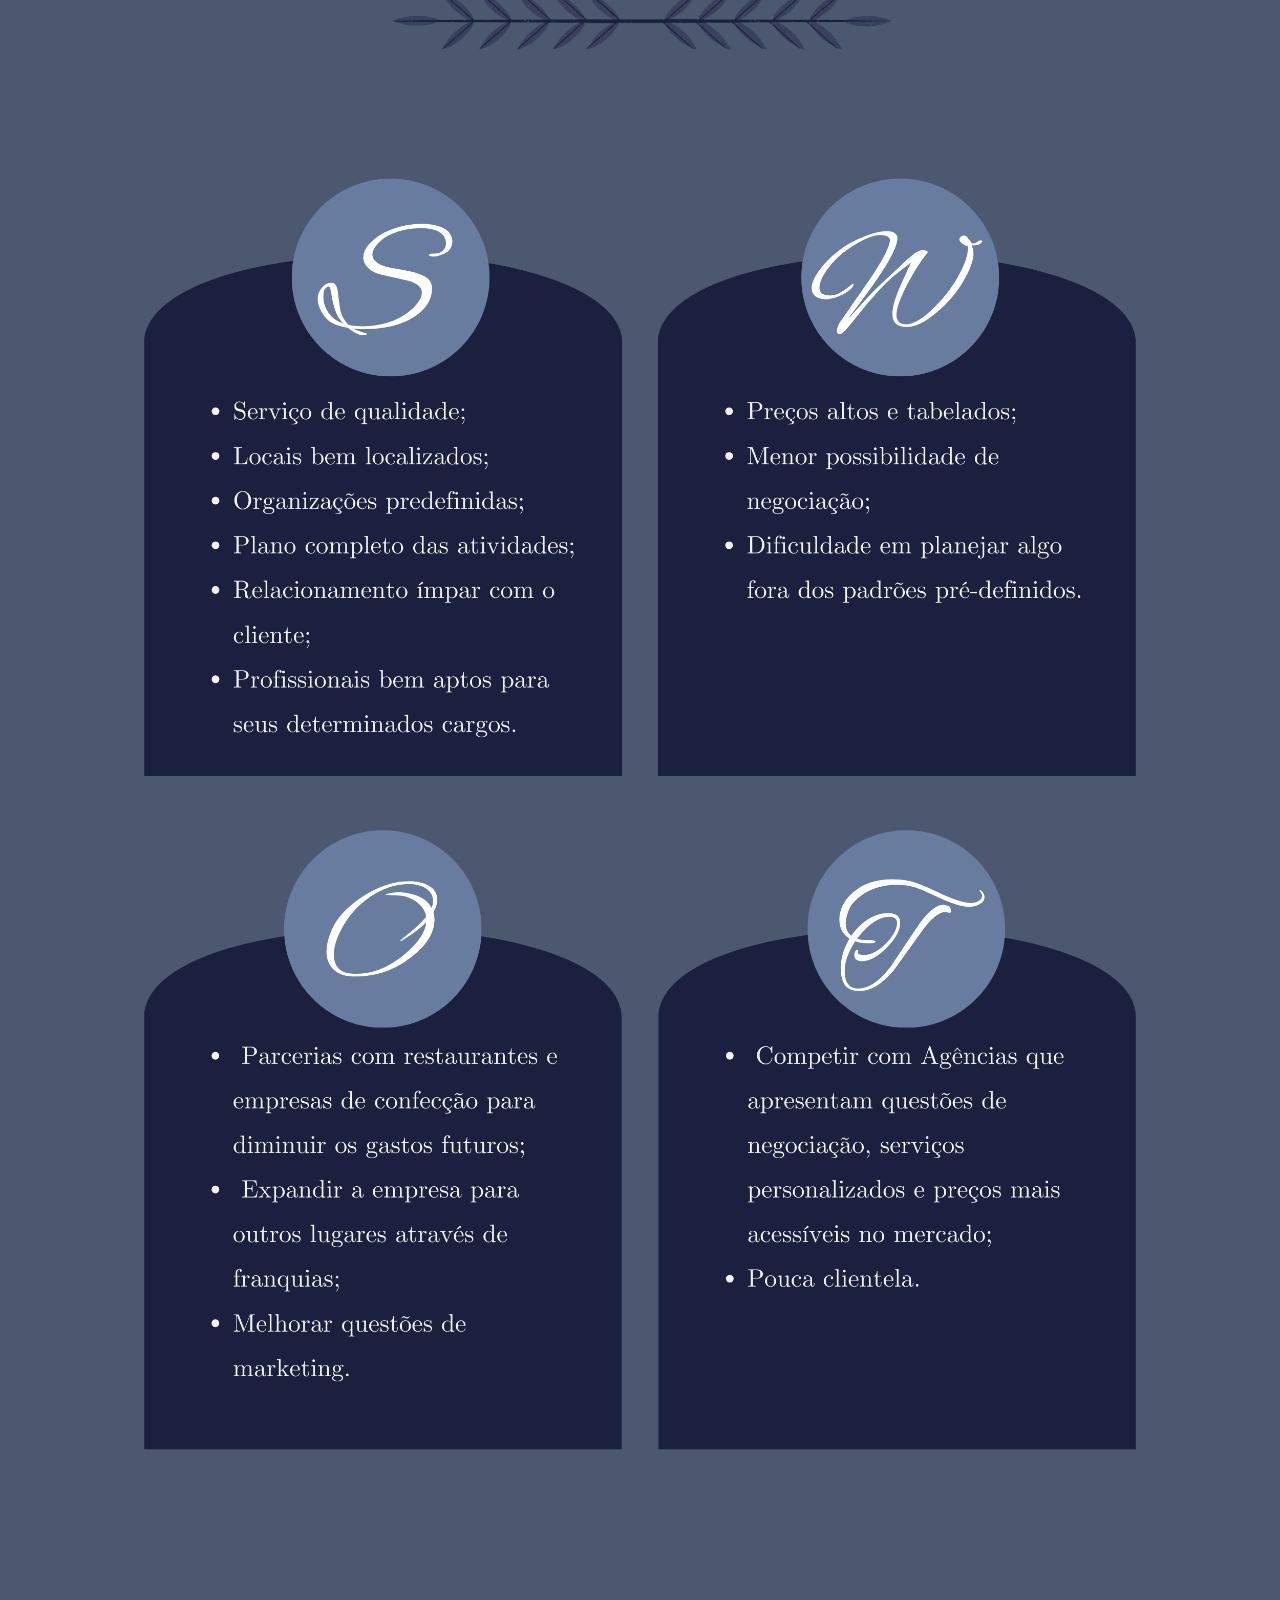
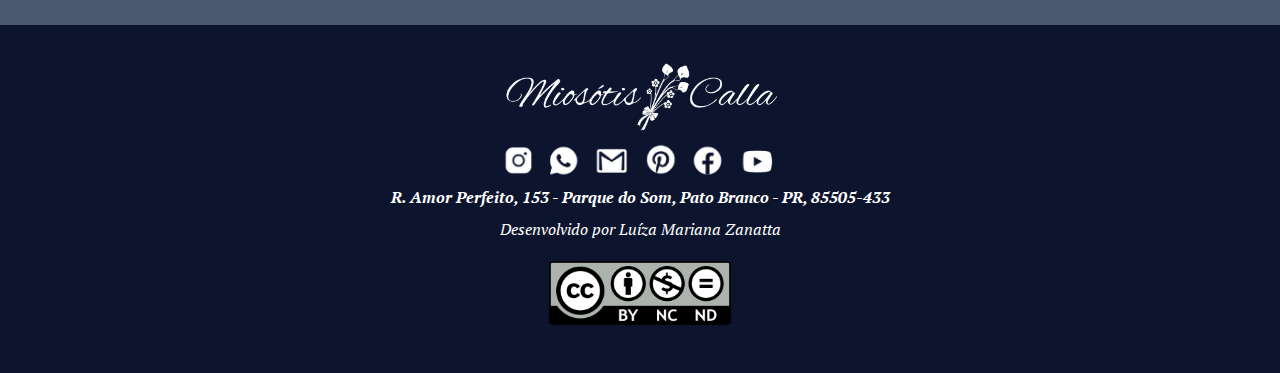
<file: IT.html>
<!DOCTYPE html>

<html>
	<head>
		<title>Miosótis Calla - Informações Técnicas</title>
		<html lang="pt-br">
		<meta charset="UTF-8">
		<meta name="viewport" content="width=device-width, initial-scale=1">
		<link rel="stylesheet" href="IT.css">

		<!-- Favicon -->
			<link rel="shortcut icon" type="image/x-icon" href="MioCalla.ico">
		<!-- ------- -->
	</head>

	<body>
		<header class="Cabeçalho">
			<a href="index.html" class="Logo">
            	<img src="Logo1.png" alt="Logo: Miosótis Calla">
        	</a>

			<nav class="Links">
	            <ul>
	                <li><a href="SN.html">Sobre Nós</a></li>
	                <li><a href="IT.html">Informações Técnicas</a></li>
	            </ul>
        	</nav>
		</header>

		<main>
			<div class="Título_Principal">
				<h1>Funcionários</h1>
			</div>

			<div class="Divisor">
				<img src="Divisor.png" alt="Divisor de Página">
			</div>

			<div class="Exibição">
				<img src="Tabela.png" alt="Tabela: Salário dos Funcionários">
			</div>

			<div class="Título_Principal">
				<h1>SWOT</h1>
			</div>

			<div class="Divisor">
				<img src="Divisor.png" alt="Divisor de Página">
			</div>

			<div class="Exibição">
				<img src="SWOT.png" alt="Tabela: Forças, Fraquezas, Oportunidades e Ameaças">
			</div>
		</main>

		<footer>
			<img class="Imagem" src="Logo1.png" alt="Logo Oficial: Miosótis Calla">
			<img class="Imagem" src="Redes Sociais.png" alt="Redes Sociais">
			<h2>R. Amor Perfeito, 153 -  Parque do Som, Pato Branco - PR, 85505-433</h2>
			<p>Desenvolvido por Luíza Mariana Zanatta</p>
			<img class="Licensa" src="Copyright.png" alt="Licensa Copyright">
		</footer>
	</body>
</html>
</file>
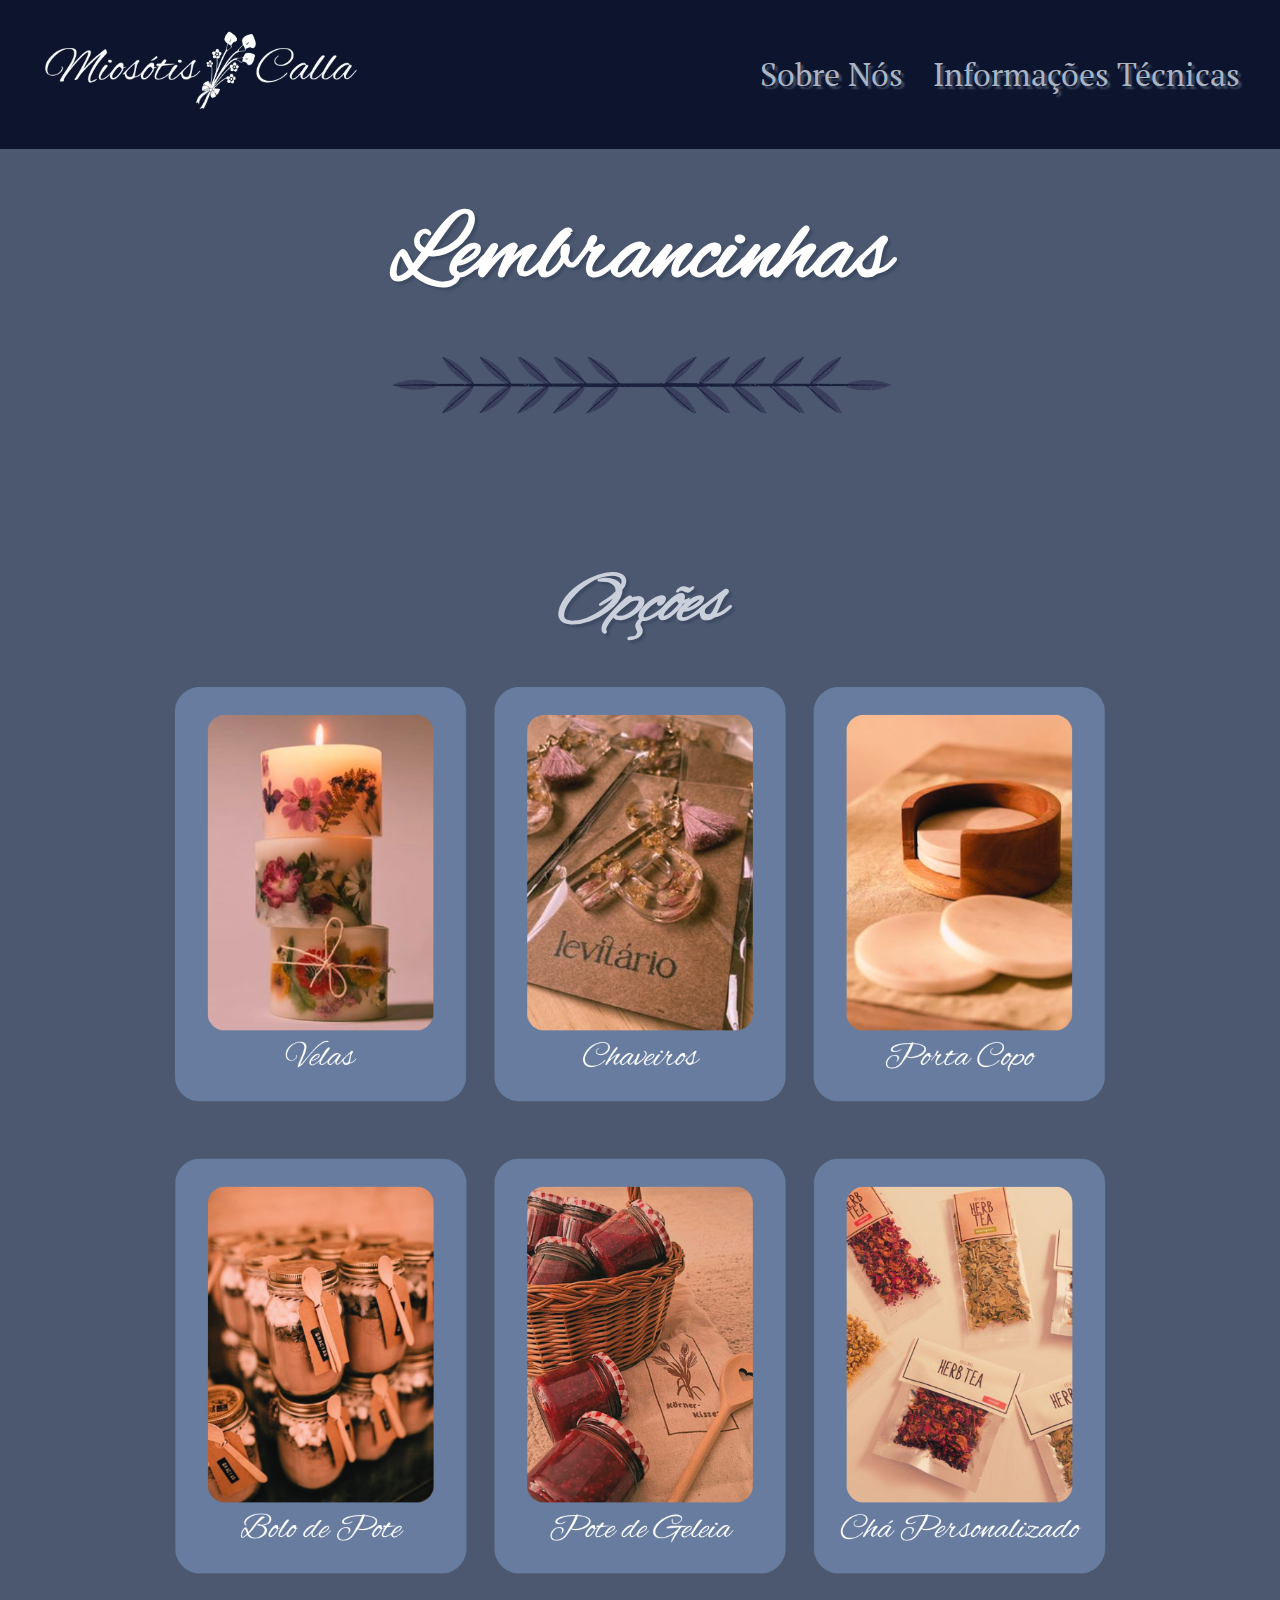
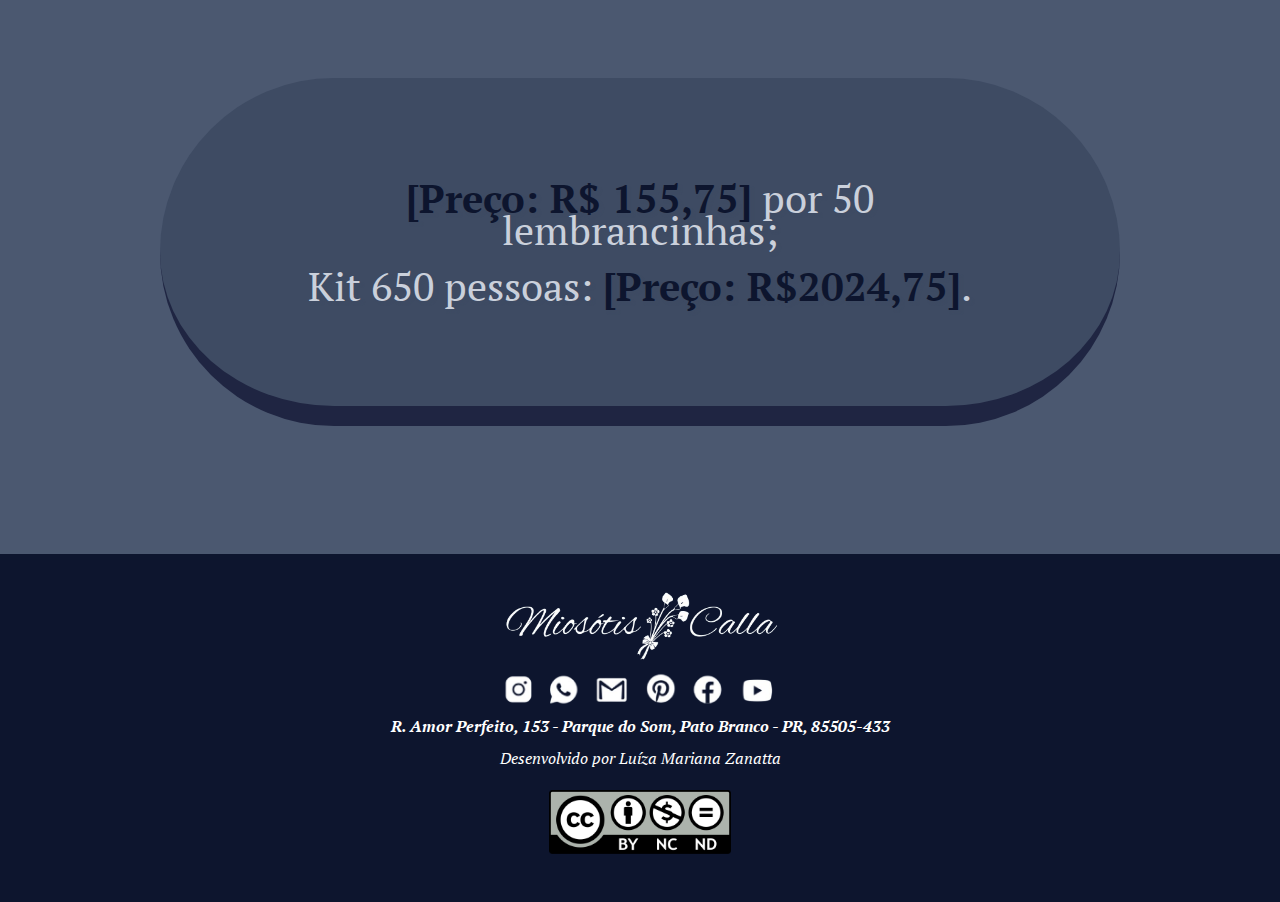
<file: L.html>
<!DOCTYPE html>

<html>
	<head>
		<title>Miosótis Calla - Lembrancinhas</title>
		<html lang="pt-br">
		<meta charset="UTF-8">
		<meta name="viewport" content="width=device-width, initial-scale=1">
		<link rel="stylesheet" href="L.css">

		<!-- Favicon -->
			<link rel="shortcut icon" type="image/x-icon" href="MioCalla.ico">
		<!-- ------- -->
	</head>

	<body>
		<header class="Cabeçalho">
			<a href="index.html" class="Logo">
            	<img src="Logo1.png" alt="Logo: Miosótis Calla">
        	</a>

			<nav class="Links">
	            <ul>
	                <li><a href="SN.html">Sobre Nós</a></li>
	                <li><a href="IT.html">Informações Técnicas</a></li>
	            </ul>
        	</nav>
		</header>

		<main>
			<div class="Título_Principal">
				<h1>Lembrancinhas</h1>
			</div>

			<div class="Divisor">
				<img src="Divisor.png" alt="Divisor de Página">
			</div>

			<div class="Título">
				<h2>Opções</h2>
			</div>


			<section>
				<div class="Exibição">
					<img src="L1.png" alt="Lembranças: Velas, Chaveiros e Porta Copo.">
					<img src="L2.png" alt="Lembranças: Bolo de Pote, Pote de Geleia e Chá Personalizado.">
				</div>

				<div class="Seções">
					<p class="Texto"><span class="Span">[Preço: R$ 155,75]</span> por 50 lembrancinhas;</p>
					<p class="Texto">Kit 650 pessoas: <span class="Span">[Preço: R$2024,75]</span>.</p>
				</div>
			</section>
		</main>

		<footer>
			<img class="Imagem" src="Logo1.png" alt="Logo Oficial: Miosótis Calla">
			<img class="Imagem" src="Redes Sociais.png" alt="Redes Sociais">
			<h2>R. Amor Perfeito, 153 -  Parque do Som, Pato Branco - PR, 85505-433</h2>
			<p>Desenvolvido por Luíza Mariana Zanatta</p>
			<img class="Licensa" src="Copyright.png" alt="Licensa Copyright">
		</footer>
	</body>
</html>
</file>
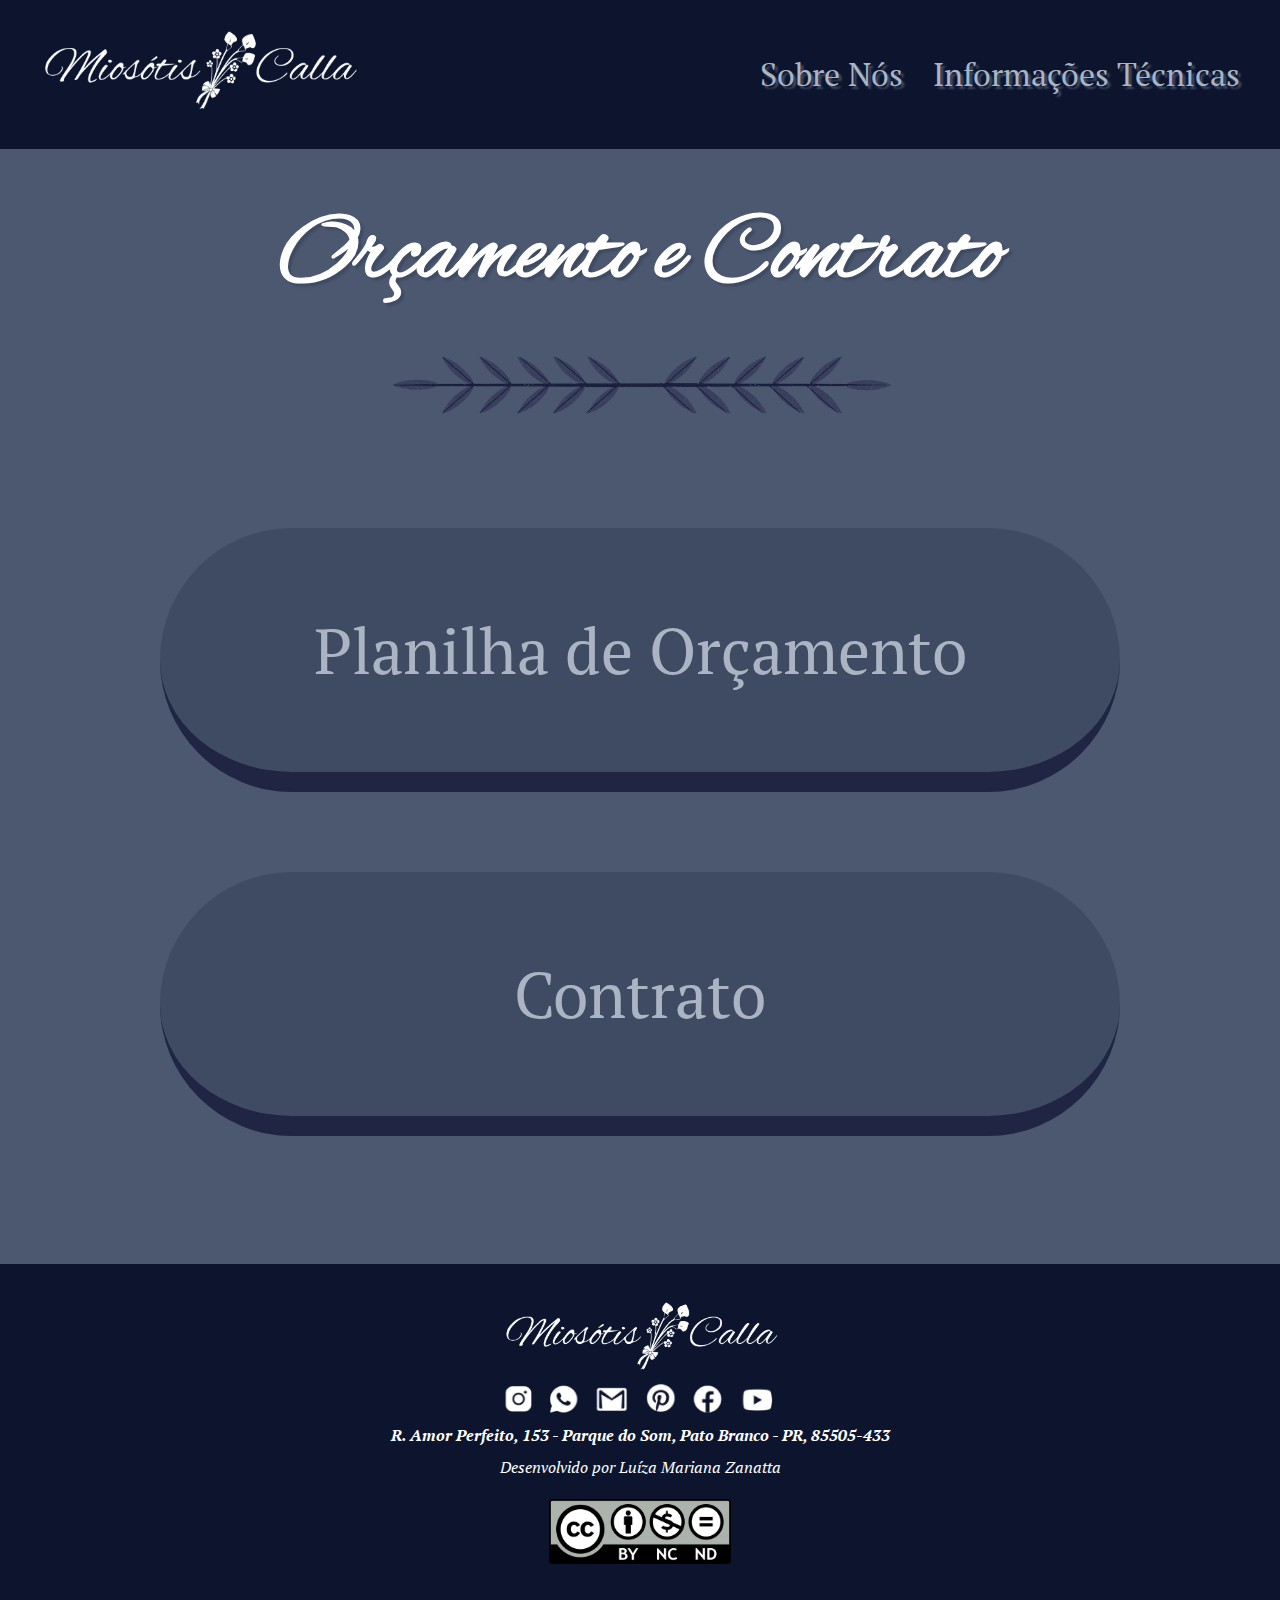
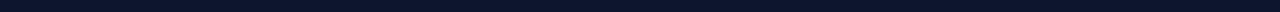
<file: O.html>
<!DOCTYPE html>

<html>
	<head>
		<title>Miosótis Calla - Orçamento e Contrato</title>
		<html lang="pt-br">
		<meta charset="UTF-8">
		<meta name="viewport" content="width=device-width, initial-scale=1">
		<link rel="stylesheet" href="O.css">

		<!-- Favicon -->
			<link rel="shortcut icon" type="image/x-icon" href="MioCalla.ico">
		<!-- ------- -->
	</head>

	<body>
		<header class="Cabeçalho">
			<a href="index.html" class="Logo">
            	<img src="Logo1.png" alt="Logo: Miosótis Calla">
        	</a>

			<nav class="Links">
	            <ul>
	                <li><a href="SN.html">Sobre Nós</a></li>
	                <li><a href="IT.html">Informações Técnicas</a></li>
	            </ul>
        	</nav>
		</header>

		<main>
			<div class="Título_Principal">
				<h1>Orçamento e Contrato</h1>
			</div>

			<div class="Divisor">
				<img src="Divisor.png" alt="Divisor de Página">
			</div>

			<section>
				<div class="Seções">
						<a href="Planilha de Preços.pdf" target="_blank" rel="noopener noreferrer" download><button>Planilha de Orçamento</button></a>
						<a href="Modelo de Contrato.pdf" target="_blank" rel="noopener noreferrer" download><button>Contrato</button></a>
				</div>
			</section>
		</main>

		<footer>
			<img class="Imagem" src="Logo1.png" alt="Logo Oficial: Miosótis Calla">
			<img class="Imagem" src="Redes Sociais.png" alt="Redes Sociais">
			<h2>R. Amor Perfeito, 153 -  Parque do Som, Pato Branco - PR, 85505-433</h2>
			<p>Desenvolvido por Luíza Mariana Zanatta</p>
			<img class="Licensa" src="Copyright.png" alt="Licensa Copyright">
		</footer>
	</body>
</html>
</file>
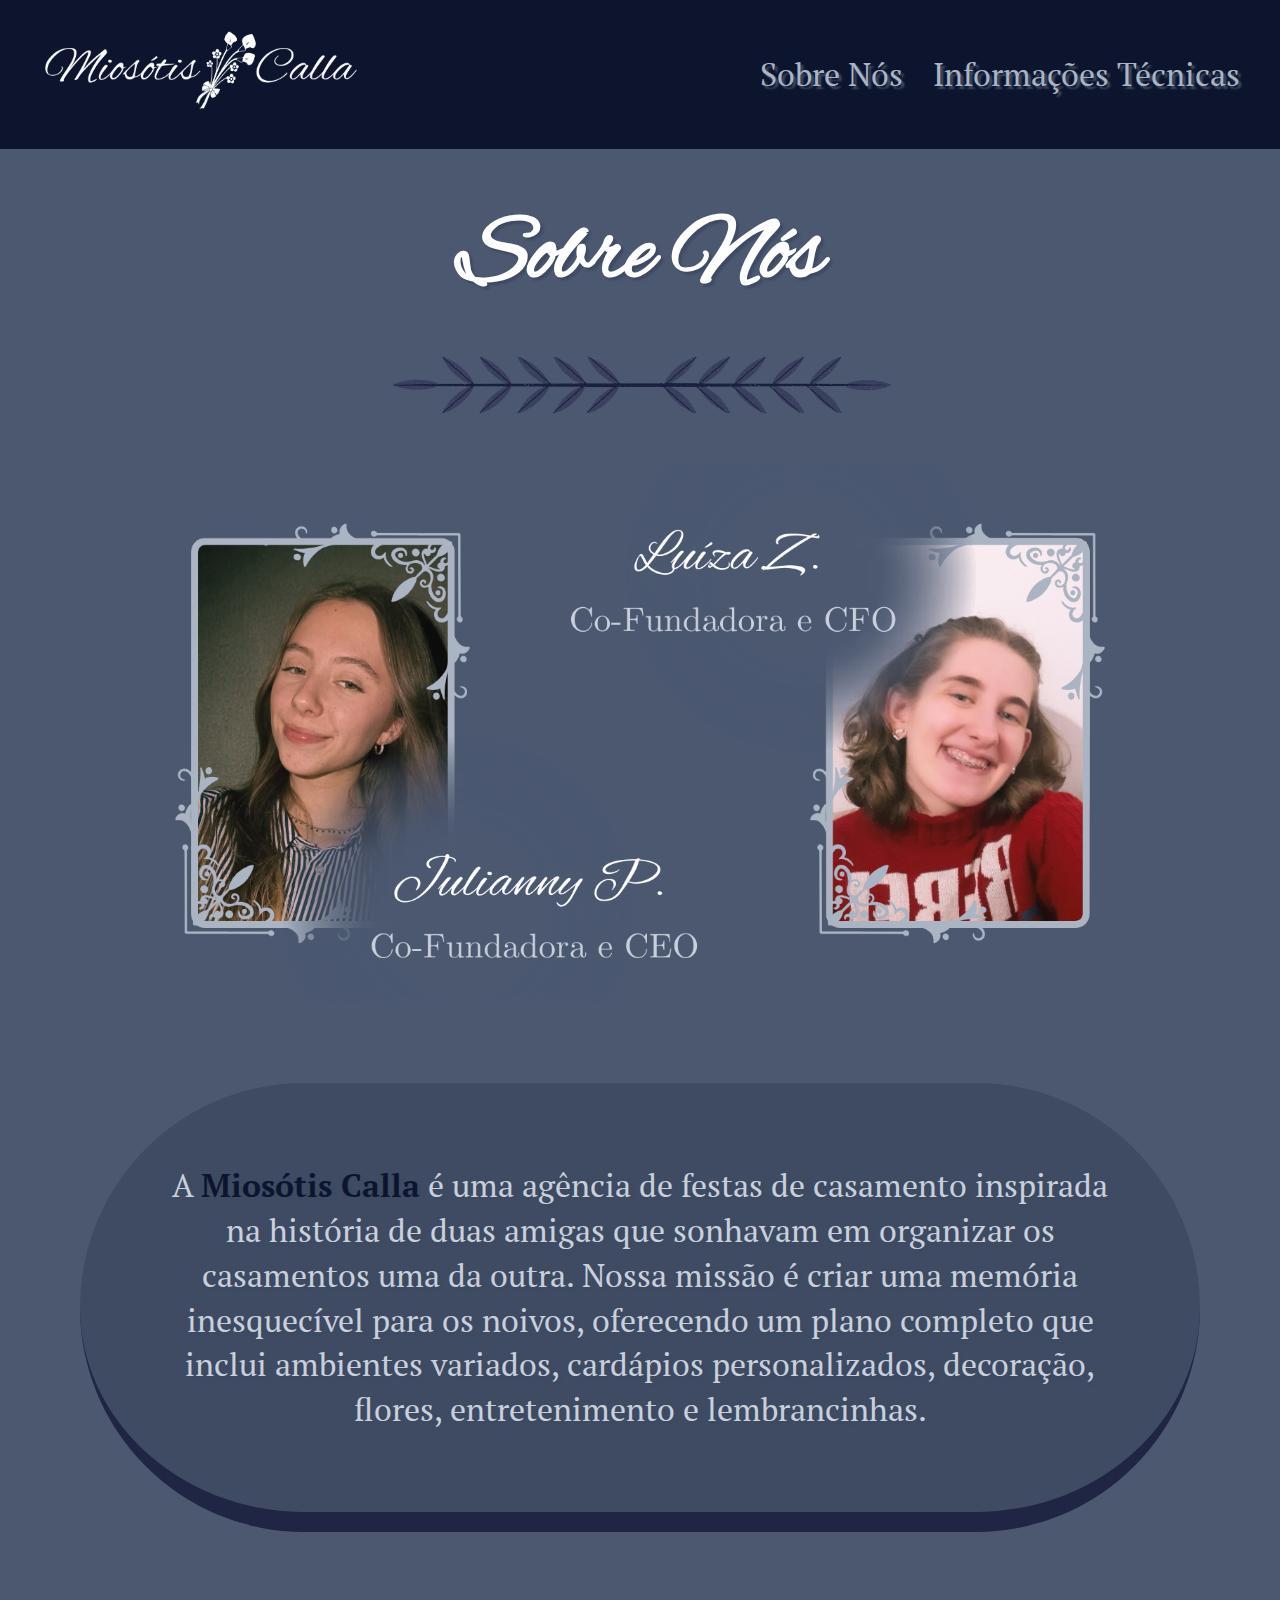
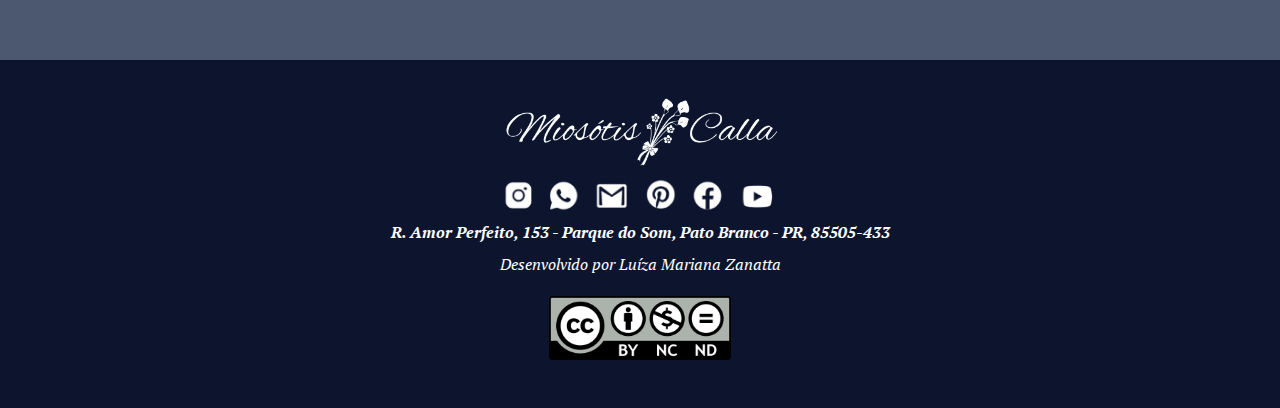
<file: SN.html>
<!DOCTYPE html>

<html>
	<head>
		<title>Miosótis Calla - Sobre Nós</title>
		<html lang="pt-br">
		<meta charset="UTF-8">
		<meta name="viewport" content="width=device-width, initial-scale=1">
		<link rel="stylesheet" href="SN.css">

		<!-- Favicon -->
			<link rel="shortcut icon" type="image/x-icon" href="MioCalla.ico">
		<!-- ------- -->
	</head>

	<body>
		<header class="Cabeçalho">
			<a href="index.html" class="Logo">
            	<img src="Logo1.png" alt="Logo: Miosótis Calla">
        	</a>

			<nav class="Links">
	            <ul>
	                <li><a href="SN.html">Sobre Nós</a></li>
	                <li><a href="IT.html">Informações Técnicas</a></li>
	            </ul>
        	</nav>
		</header>

		<main>
			<div class="Título_Principal">
				<h1>Sobre Nós</h1>
			</div>

			<div class="Divisor">
				<img src="Divisor.png" alt="Divisor de Página">
			</div>

			<div class="Exibição">
				<img src="Nós.png" alt="Fotos das Fundadores: Luíza Z.(CFO) e Julianny P.(CEO)">
			</div>

			<div class="Seções">
				<p class="Texto">A <span class="Span">Miosótis Calla</span> é uma agência de festas de casamento inspirada na história de duas amigas que sonhavam em organizar os casamentos uma da outra. Nossa missão é criar uma memória inesquecível para os noivos, oferecendo um plano completo que inclui ambientes variados, cardápios personalizados, decoração, flores, entretenimento e lembrancinhas.</p>
			</div>
		</main>

		<footer>
			<img class="Imagem" src="Logo1.png" alt="Logo Oficial: Miosótis Calla">
			<img class="Imagem" src="Redes Sociais.png" alt="Redes Sociais">
			<h2>R. Amor Perfeito, 153 -  Parque do Som, Pato Branco - PR, 85505-433</h2>
			<p>Desenvolvido por Luíza Mariana Zanatta</p>
			<img class="Licensa" src="Copyright.png" alt="Licensa Copyright">
		</footer>
	</body>
</html>
</file>
<file: style.css>
@import url('https://fonts.googleapis.com/css2?family=Alex+Brush&display=swap');
@import url('https://fonts.googleapis.com/css2?family=PT+Serif:ital,wght@0,400;0,700;1,400;1,700&display=swap');

/*== RESET(*) CSS ==*/
* {
	padding: 0;
	margin: 0;
	border: none;
	border-box: none;
}
/*-------------*/


/*== VARIÁVEIS(:root) CSS ==*/
:root {
	--branco: #FFFFFF;
	--título: #9ca1ab;
	--subtítulo: #abb4c2;
	--texto: #cad0db;
	--sombra: #3e4b63;
	--azul-mais-claro: #687c9f;
	--azul-claro: #4b5870;
	--azul-escuro-claro: #1f2542;
	--azul-escuro: #0d152e;
}
/*-------------*/


html {
	background-color: var(--azul-claro);
	font-family: "PT Serif", serif;
	text-shadow: 3px 3px 2px var(--sombra);
}


/*== CABEÇALHO ==*/
.Cabeçalho {
    display: flex;
    justify-content: space-between;
    align-items: center;
    background-color: #0d152e;
    padding: 1.5rem;
}

.Logo img {
    width: 70%;
    max-width: 70%;
    object-fit: contain;
}

.Links ul {
    list-style: none;
    display: flex;
    gap: 30px;
    margin-right: 1rem;
}

.Links a {
    text-decoration: none;
    color: var(--subtítulo);
    font-size: 2rem;
    transition: color 0.3s ease;
}

.Links a:hover {
    color: var(--branco);
    font-style: italic;
}
/*-------------*/


/*== LOGO, DATA E SLOGAN (LDS) ==*/
.LDS img, h2, p{
	display: block;
	margin: auto;
	text-align: center;
}

.LDS img {
	width: 35%;
	max-width: 35%;
}

.LDS h2 {
	font-family: "Alex Brush", serif;
	color: var(--título);
	font-size: 3em;
}

.LDS p {
	color: var(--subtítulo);
	font-size: 2.5em;
}
/*-------------*/


/*== DIVISOR ==*/
.Divisor img {
	display: block;
	margin: auto;
	width: 60%;
	max-width: 60%;
}
/*-------------*/


/*== NOSSOS SERVIÇOS ==*/
.Nossos_Serviços {
	text-align: center;
	color: var(--branco);
	font-size: 2em;
	font-family: "Alex Brush", serif;
	margin: 1rem;
}

body .Elementos_Links {
    display: flex;
    align-items: center;
    justify-content: center;
    min-height: 100vh;
}

.Container {
    display: grid;
    grid-template-columns: repeat(2, 1fr);
    gap: 50px;
    margin: 2rem 0 10rem 0; 
}

.Seção {
    position: relative;
    width: 450px;
    height: 280px;
    display: flex;
    align-items: center;
    justify-content: center;
    border-radius: 50px;
    overflow: hidden;
    background-color: var(--azul-mais-claro);
    box-shadow: 0 4px 10px var(--sombra);
}

.Seção img {
    width: 100%;
    height: 100%;
    object-fit: contain;
    border-radius: 50px;
}

.Seção:hover {
	opacity: 90%;
	box-shadow: 0 4px 10px var(--azul-escuro-claro);
}
/*-------------*/


/*== RODAPÉ ==*/
footer {
	background-color: var(--azul-escuro);
	color: var(--branco);
	font-style: italic;
	text-shadow: none;
	text-align: center;
    display: flex;
    flex-direction: column;
    align-items: center;
    justify-content: center;
    padding: 2rem;
}

.Imagem {
	width: 25%;
	max-width: 25%;
}

.Licensa {
	margin: 1rem;
	width: 15%;
	max-width: 15%;
}

footer h2, p {
	line-height: 2rem;
	font-size: 1em;
}
/*-------------*/
</file>
<file: A.css>
@import url('https://fonts.googleapis.com/css2?family=Alex+Brush&display=swap');
@import url('https://fonts.googleapis.com/css2?family=PT+Serif:ital,wght@0,400;0,700;1,400;1,700&display=swap');

/*== RESET(*) CSS ==*/
* {
	padding: 0;
	margin: 0;
	border: none;
	border-box: none;
}
/*-------------*/


/*== VARIÁVEIS(:root) CSS ==*/
:root {
	--branco: #FFFFFF;
	--título: #9ca1ab;
	--subtítulo: #abb4c2;
	--texto: #cad0db;
	--sombra: #3e4b63;
	--azul-mais-claro: #687c9f;
	--azul-claro: #4b5870;
	--azul-escuro-claro: #1f2542;
	--azul-escuro: #0d152e;
}
/*-------------*/


html {
	background-color: var(--azul-claro);
	font-family: "PT Serif", serif;
	text-shadow: 3px 3px 2px var(--sombra);
}


/*== CABEÇALHO ==*/
.Cabeçalho {
    display: flex;
    justify-content: space-between;
    align-items: center;
    background-color: #0d152e;
    padding: 1.5rem;
}

.Logo img {
    width: 70%;
    max-width: 70%;
    object-fit: contain;
}

.Links ul {
    list-style: none;
    display: flex;
    gap: 30px;
    margin-right: 1rem;
}

.Links a {
    text-decoration: none;
    color: var(--subtítulo);
    font-size: 2rem;
    transition: color 0.3s ease;
}

.Links a:hover {
    color: var(--branco);
    font-style: italic;
}
/*-------------*/


/*== AMBIENTES DE LOCAÇÃO ==*/
.Título_Principal {
	text-align: center;
	color: var(--branco);
	font-size: 4em;
	font-family: "Alex Brush", serif;
	margin: 3rem 0 0 0;
}
/*-------------*/


/*== DIVISOR ==*/
.Divisor img {
	display: block;
	margin: auto;
	width: 45%;
	max-width: 45%;
}
/*-------------*/


/*== AMBIENTES ==*/
.Locações img {
	width: 99.5%;
	display: block;
	margin: 5rem auto;
	opacity: 90%;
}

.Locações img:hover {
	opacity: 100%;
	cursor: pointer;
}
/*-------------*/


/*== RODAPÉ ==*/
footer {
	background-color: var(--azul-escuro);
	color: var(--branco);
	font-style: italic;
	text-shadow: none;
	text-align: center;
    display: flex;
    flex-direction: column;
    align-items: center;
    justify-content: center;
    padding: 2rem;
    margin-top: 10%;
}

.Imagem {
	width: 25%;
	max-width: 25%;
}

.Licensa {
	margin: 1rem;
	width: 15%;
	max-width: 15%;
}

footer h2, p {
	line-height: 2rem;
	font-size: 1em;
}
/*-------------*/
</file>
<file: B.css>
@import url('https://fonts.googleapis.com/css2?family=Alex+Brush&display=swap');
@import url('https://fonts.googleapis.com/css2?family=PT+Serif:ital,wght@0,400;0,700;1,400;1,700&display=swap');

/*== RESET(*) CSS ==*/
* {
	padding: 0;
	margin: 0;
	border: none;
	border-box: none;
}
/*-------------*/


/*== VARIÁVEIS(:root) CSS ==*/
:root {
	--branco: #FFFFFF;
	--título: #9ca1ab;
	--subtítulo: #abb4c2;
	--texto: #cad0db;
	--sombra: #3e4b63;
	--azul-mais-claro: #687c9f;
	--azul-claro: #4b5870;
	--azul-escuro-claro: #1f2542;
	--azul-escuro: #0d152e;
}
/*-------------*/


html {
	background-color: var(--azul-claro);
	font-family: "PT Serif", serif;
	text-shadow: 3px 3px 2px var(--sombra);
}


/*== CABEÇALHO ==*/
.Cabeçalho {
    display: flex;
    justify-content: space-between;
    align-items: center;
    background-color: #0d152e;
    padding: 1.5rem;
}

.Logo img {
    width: 70%;
    max-width: 70%;
    object-fit: contain;
}

.Links ul {
    list-style: none;
    display: flex;
    gap: 30px;
    margin-right: 1rem;
}

.Links a {
    text-decoration: none;
    color: var(--subtítulo);
    font-size: 2rem;
    transition: color 0.3s ease;
}

.Links a:hover {
    color: var(--branco);
    font-style: italic;
}
/*-------------*/


/*== TÍTULO PRINCIPAL ==*/
.Título_Principal {
	text-align: center;
	color: var(--branco);
	font-size: 4em;
	font-family: "Alex Brush", serif;
	margin: 3rem 0 0 0;
}
/*-------------*/


/*== DIVISOR ==*/
.Divisor img {
	display: block;
	margin: auto;
	width: 45%;
	max-width: 45%;
}
/*-------------*/


/*== CARDÁPIOS ==*/
.Título {
	text-align: center;
	color: var(--texto);
	font-size: 3em;
	font-family: "Alex Brush", serif;
	margin: 7rem 0 0 0;
	font-style: italic;
}

.Exibição {
	display: flex;
    gap: 8rem;
    justify-content: center;
    align-items: flex-start;
}

.Cardápio_Texto {
	display: flex;
    flex-direction: column;
    align-items: center;
    text-align: center;
}

.Cardápio_Texto img {
	height: 100%;
    width: auto;
    object-fit: contain;
    margin: 2rem 0 0 0;
}

.Exibição_Final img {
	height: 40%;
	max-height: 40%; 
	display: block; 
	margin: 3rem auto 0 auto;
}

.Texto {
	text-align: center;
	color: var(--texto);
	font-size: 1.5em;
	font-family: "PT Serif", serif;
	margin: 1.5rem;
}

.Span {
	color: var(--azul-escuro);
	font-weight: bold;
}

.Seções {
	margin: 0 10rem 7rem 10rem;
	padding: 4rem;
	background-color: var(--sombra);
	border-radius: 250px;
	border: solid var(--azul-escuro-claro);
	border-width: 0 0 20px 0;
}
/*-------------*/


/*== RODAPÉ ==*/
footer {
	background-color: var(--azul-escuro);
	color: var(--branco);
	font-style: italic;
	text-shadow: none;
	text-align: center;
    display: flex;
    flex-direction: column;
    align-items: center;
    justify-content: center;
    padding: 2rem;
    margin-top: 10%;
}

.Imagem {
	width: 25%;
	max-width: 25%;
}

.Licensa {
	margin: 1rem;
	width: 15%;
	max-width: 15%;
}

footer h2, p {
	line-height: 2rem;
	font-size: 1em;
}
/*-------------*/
</file>
<file: D.css>
@import url('https://fonts.googleapis.com/css2?family=Alex+Brush&display=swap');
@import url('https://fonts.googleapis.com/css2?family=PT+Serif:ital,wght@0,400;0,700;1,400;1,700&display=swap');

/*== RESET(*) CSS ==*/
* {
	padding: 0;
	margin: 0;
	border: none;
	border-box: none;
}
/*-------------*/


/*== VARIÁVEIS(:root) CSS ==*/
:root {
	--branco: #FFFFFF;
	--título: #9ca1ab;
	--subtítulo: #abb4c2;
	--texto: #cad0db;
	--sombra: #3e4b63;
	--azul-mais-claro: #687c9f;
	--azul-claro: #4b5870;
	--azul-escuro-claro: #1f2542;
	--azul-escuro: #0d152e;

	--vermelho: #ff6961;
	--laranja: #ffb347;
	--amarelo: #fdfd96;
	--verde: #77dd77;
	--azul: #aec6cf;
	--roxo: #C3B1E1;
	--rosa: #f9a7a7;
	--prata: #C0C0C0;
	--dourado: #d4af37;
}
/*-------------*/


html {
	background-color: var(--azul-claro);
	font-family: "PT Serif", serif;
	text-shadow: 3px 3px 2px var(--sombra);
}


/*== CABEÇALHO ==*/
.Cabeçalho {
    display: flex;
    justify-content: space-between;
    align-items: center;
    background-color: #0d152e;
    padding: 1.5rem;
}

.Logo img {
    width: 70%;
    max-width: 70%;
    object-fit: contain;
}

.Links ul {
    list-style: none;
    display: flex;
    gap: 30px;
    margin-right: 1rem;
}

.Links a {
    text-decoration: none;
    color: var(--subtítulo);
    font-size: 2rem;
    transition: color 0.3s ease;
}

.Links a:hover {
    color: var(--branco);
    font-style: italic;
}
/*-------------*/


/*== TÍTULO PRINCIPAL ==*/
.Título_Principal {
	text-align: center;
	color: var(--branco);
	font-size: 4em;
	font-family: "Alex Brush", serif;
	margin: 3rem 0 0 0;
}
/*-------------*/


/*== DIVISOR ==*/
.Divisor img {
	display: block;
	margin: auto;
	width: 45%;
	max-width: 45%;
}
/*-------------*/


/*== DECORAÇÃO ==*/
.Título {
	text-align: center;
	color: var(--texto);
	font-size: 3em;
	font-family: "Alex Brush", serif;
	margin: 7rem 0 0 0;
	font-style: italic;
}

.Decoração img {
	max-width: 70%;
	width: 70%;
	display: block;
	margin: 1rem auto 5rem auto;
	opacity: 90%;
}

.Decoração img:hover {
	opacity: 100%;
	cursor: pointer;
}

.Seções {
	margin: 0 10rem 7rem 10rem;
	padding: 4rem;
	background-color: var(--sombra);
	border-radius: 250px;
	border: solid var(--azul-escuro-claro);
	border-width: 0 0 20px 0;
}

.Exibição img {
	width: 55%;
	max-width: 55%; 
	display: block; 
	margin: auto;
}

.Exibição_Final img {
	width: 75%;
	max-width: 75%; 
	display: block; 
	margin: auto;
}

.Texto {
	text-align: center;
	color: var(--texto);
	font-size: 1.5em;
	font-family: "PT Serif", serif;
	margin: 1.5rem;
}

.Span {
	font-size: 30px;
	color: var(--azul-escuro);
	font-weight: bold;
}

.Color_BRAN {
	color: var(--branco);
	font-weight: bold; 
	text-transform: uppercase;
	text-shadow: none;
}

.Color_PRAT {
	color: var(--prata);
	font-weight: bold; 
	text-transform: uppercase;
	text-shadow: none;
}

.Color_DOUR {
	color: var(--dourado);
	font-weight: bold; 
	text-transform: uppercase;
	text-shadow: none;
}

.Color_VERM {
	color: var(--vermelho);
	font-weight: bold; 
	text-transform: uppercase;
	text-shadow: none;
}

.Color_LARA {
	color: var(--laranja);
	font-weight: bold; 
	text-transform: uppercase;
	text-shadow: none;
}

.Color_AMAR {
	color: var(--amarelo);
	font-weight: bold; 
	text-transform: uppercase;
	text-shadow: none;
}

.Color_VERD {
	color: var(--verde);
	font-weight: bold; 
	text-transform: uppercase;
	text-shadow: none;
}

.Color_AZUL {
	color: var(--azul);
	font-weight: bold; 
	text-transform: uppercase;
	text-shadow: none;
}

.Color_ROXO {
	color: var(--roxo);
	font-weight: bold; 
	text-transform: uppercase;
	text-shadow: none;
}

.Color_ROSA {
	color: var(--rosa);
	font-weight: bold; 
	text-transform: uppercase;
	text-shadow: none;
}
/*-------------*/


/*== RODAPÉ ==*/
footer {
	background-color: var(--azul-escuro);
	color: var(--branco);
	font-style: italic;
	text-shadow: none;
	text-align: center;
    display: flex;
    flex-direction: column;
    align-items: center;
    justify-content: center;
    padding: 2rem;
    margin-top: 10%;
}

.Imagem {
	width: 25%;
	max-width: 25%;
}

.Licensa {
	margin: 1rem;
	width: 15%;
	max-width: 15%;
}

footer h2, p {
	line-height: 2rem;
	font-size: 1em;
}
/*-------------*/
</file>
<file: E.css>
@import url('https://fonts.googleapis.com/css2?family=Alex+Brush&display=swap');
@import url('https://fonts.googleapis.com/css2?family=PT+Serif:ital,wght@0,400;0,700;1,400;1,700&display=swap');

/*== RESET(*) CSS ==*/
* {
	padding: 0;
	margin: 0;
	border: none;
	border-box: none;
}
/*-------------*/


/*== VARIÁVEIS(:root) CSS ==*/
:root {
	--branco: #FFFFFF;
	--título: #9ca1ab;
	--subtítulo: #abb4c2;
	--texto: #cad0db;
	--sombra: #3e4b63;
	--azul-mais-claro: #687c9f;
	--azul-claro: #4b5870;
	--azul-escuro-claro: #1f2542;
	--azul-escuro: #0d152e;
}
/*-------------*/


html {
	background-color: var(--azul-claro);
	font-family: "PT Serif", serif;
	text-shadow: 3px 3px 2px var(--sombra);
}


/*== CABEÇALHO ==*/
.Cabeçalho {
    display: flex;
    justify-content: space-between;
    align-items: center;
    background-color: #0d152e;
    padding: 1.5rem;
}

.Logo img {
    width: 70%;
    max-width: 70%;
    object-fit: contain;
}

.Links ul {
    list-style: none;
    display: flex;
    gap: 30px;
    margin-right: 1rem;
}

.Links a {
    text-decoration: none;
    color: var(--subtítulo);
    font-size: 2rem;
    transition: color 0.3s ease;
}

.Links a:hover {
    color: var(--branco);
    font-style: italic;
}
/*-------------*/


/*== TÍTULO PRINCIPAL ==*/
.Título_Principal {
	text-align: center;
	color: var(--branco);
	font-size: 3em;
	font-family: "Alex Brush", serif;
	margin: 3rem 0 0 0;
}


/*== DIVISOR ==*/
.Divisor img {
	display: block;
	margin: auto;
	width: 45%;
	max-width: 45%;
}
/*-------------*/


/*== MÚSICA ==*/
.Título {
	text-align: center;
	color: var(--texto);
	font-size: 3em;
	font-family: "Alex Brush", serif;
	margin: 7rem 0 0 0;
	font-style: italic;
}

.Seções {
	margin: 0 10rem 7rem 10rem;
	padding: 5rem;
	background-color: var(--sombra);
	border-radius: 250px;
	border: solid var(--azul-escuro-claro);
	border-width: 0 0 20px 0;
}

.Exibição img {
	width: 75%;
	max-width: 75%; 
	display: block; 
	margin: 3rem auto;
}

.Texto {
	text-align: center;
	color: var(--texto);
	font-size: 2.5em;
	font-family: "PT Serif", serif;
	margin: 1.5rem;
}

.Span {
	color: var(--azul-escuro);
	font-weight: bold;
}
/*-------------*/


/*== RODAPÉ ==*/
footer {
	background-color: var(--azul-escuro);
	color: var(--branco);
	font-style: italic;
	text-shadow: none;
	text-align: center;
    display: flex;
    flex-direction: column;
    align-items: center;
    justify-content: center;
    padding: 2rem;
    margin-top: 10%;
}

.Imagem {
	width: 25%;
	max-width: 25%;
}

.Licensa {
	margin: 1rem;
	width: 15%;
	max-width: 15%;
}

footer h2, p {
	line-height: 2rem;
	font-size: 1em;
}
/*-------------*/
</file>
<file: IT.css>
@import url('https://fonts.googleapis.com/css2?family=Alex+Brush&display=swap');
@import url('https://fonts.googleapis.com/css2?family=PT+Serif:ital,wght@0,400;0,700;1,400;1,700&display=swap');

/*== RESET(*) CSS ==*/
* {
	padding: 0;
	margin: 0;
	border: none;
	border-box: none;
}
/*-------------*/


/*== VARIÁVEIS(:root) CSS ==*/
:root {
	--branco: #FFFFFF;
	--título: #9ca1ab;
	--subtítulo: #abb4c2;
	--texto: #cad0db;
	--sombra: #3e4b63;
	--azul-mais-claro: #687c9f;
	--azul-claro: #4b5870;
	--azul-escuro-claro: #1f2542;
	--azul-escuro: #0d152e;
}
/*-------------*/


html {
	background-color: var(--azul-claro);
	font-family: "PT Serif", serif;
	text-shadow: 3px 3px 2px var(--sombra);
}


/*== CABEÇALHO ==*/
.Cabeçalho {
    display: flex;
    justify-content: space-between;
    align-items: center;
    background-color: #0d152e;
    padding: 1.5rem;
}

.Logo img {
    width: 70%;
    max-width: 70%;
    object-fit: contain;
}

.Links ul {
    list-style: none;
    display: flex;
    gap: 30px;
    margin-right: 1rem;
}

.Links a {
    text-decoration: none;
    color: var(--subtítulo);
    font-size: 2rem;
    transition: color 0.3s ease;
}

.Links a:hover {
    color: var(--branco);
    font-style: italic;
}
/*-------------*/


/*== TÍTULO PRINCIPAL ==*/
.Título_Principal {
	text-align: center;
	color: var(--branco);
	font-size: 3em;
	font-family: "Alex Brush", serif;
	margin: 3rem 0 0 0;
}
/*-------------*/


/*== DIVISOR ==*/
.Divisor img {
	display: block;
	margin: auto;
	width: 45%;
	max-width: 45%;
}
/*-------------*/


/*== CARDÁPIOS ==*/
.Exibição img {
	width: 80%;
	max-width: 80%;
	display: block;
	margin: 3rem auto;
}
/*-------------*/


/*== RODAPÉ ==*/
footer {
	background-color: var(--azul-escuro);
	color: var(--branco);
	font-style: italic;
	text-shadow: none;
	text-align: center;
    display: flex;
    flex-direction: column;
    align-items: center;
    justify-content: center;
    padding: 2rem;
    margin-top: 10%;
}

.Imagem {
	width: 25%;
	max-width: 25%;
}

.Licensa {
	margin: 1rem;
	width: 15%;
	max-width: 15%;
}

footer h2, p {
	line-height: 2rem;
	font-size: 1em;
}
/*-------------*/
</file>
<file: L.css>
@import url('https://fonts.googleapis.com/css2?family=Alex+Brush&display=swap');
@import url('https://fonts.googleapis.com/css2?family=PT+Serif:ital,wght@0,400;0,700;1,400;1,700&display=swap');

/*== RESET(*) CSS ==*/
* {
	padding: 0;
	margin: 0;
	border: none;
	border-box: none;
}
/*-------------*/


/*== VARIÁVEIS(:root) CSS ==*/
:root {
	--branco: #FFFFFF;
	--título: #9ca1ab;
	--subtítulo: #abb4c2;
	--texto: #cad0db;
	--sombra: #3e4b63;
	--azul-mais-claro: #687c9f;
	--azul-claro: #4b5870;
	--azul-escuro-claro: #1f2542;
	--azul-escuro: #0d152e;
}
/*-------------*/


html {
	background-color: var(--azul-claro);
	font-family: "PT Serif", serif;
	text-shadow: 3px 3px 2px var(--sombra);
}


/*== CABEÇALHO ==*/
.Cabeçalho {
    display: flex;
    justify-content: space-between;
    align-items: center;
    background-color: #0d152e;
    padding: 1.5rem;
}

.Logo img {
    width: 70%;
    max-width: 70%;
    object-fit: contain;
}

.Links ul {
    list-style: none;
    display: flex;
    gap: 30px;
    margin-right: 1rem;
}

.Links a {
    text-decoration: none;
    color: var(--subtítulo);
    font-size: 2rem;
    transition: color 0.3s ease;
}

.Links a:hover {
    color: var(--branco);
    font-style: italic;
}
/*-------------*/


/*== TÍTULO PRINCIPAL ==*/
.Título_Principal {
	text-align: center;
	color: var(--branco);
	font-size: 3em;
	font-family: "Alex Brush", serif;
	margin: 3rem 0 0 0;
}
/*-------------*/


/*== DIVISOR ==*/
.Divisor img {
	display: block;
	margin: auto;
	width: 45%;
	max-width: 45%;
}
/*-------------*/


/*== LEMBRANCINHAS ==*/
.Título {
	text-align: center;
	color: var(--texto);
	font-size: 3em;
	font-family: "Alex Brush", serif;
	margin: 7rem 0 0 0;
	font-style: italic;
}

.Exibição img {
	width: 75%;
	max-width: 75%; 
	display: block; 
	margin: 1rem auto;
}

.Seções {
	margin: 5rem 10rem 7rem 10rem;
	padding: 5rem;
	background-color: var(--sombra);
	border-radius: 250px;
	border: solid var(--azul-escuro-claro);
	border-width: 0 0 20px 0;
}

.Texto {
	text-align: center;
	color: var(--texto);
	font-size: 2.5em;
	font-family: "PT Serif", serif;
	margin: 1.5rem;
}

.Span {
	color: var(--azul-escuro);
	font-weight: bold;
}
/*-------------*/


/*== RODAPÉ ==*/
footer {
	background-color: var(--azul-escuro);
	color: var(--branco);
	font-style: italic;
	text-shadow: none;
	text-align: center;
    display: flex;
    flex-direction: column;
    align-items: center;
    justify-content: center;
    padding: 2rem;
    margin-top: 10%;
}

.Imagem {
	width: 25%;
	max-width: 25%;
}

.Licensa {
	margin: 1rem;
	width: 15%;
	max-width: 15%;
}

footer h2, p {
	line-height: 2rem;
	font-size: 1em;
}
/*-------------*/
</file>
<file: O.css>
@import url('https://fonts.googleapis.com/css2?family=Alex+Brush&display=swap');
@import url('https://fonts.googleapis.com/css2?family=PT+Serif:ital,wght@0,400;0,700;1,400;1,700&display=swap');

/*== RESET(*) CSS ==*/
* {
	padding: 0;
	margin: 0;
	border: none;
	border-box: none;
}
/*-------------*/


/*== VARIÁVEIS(:root) CSS ==*/
:root {
	--branco: #FFFFFF;
	--título: #9ca1ab;
	--subtítulo: #abb4c2;
	--texto: #cad0db;
	--sombra: #3e4b63;
	--azul-mais-claro: #687c9f;
	--azul-claro: #4b5870;
	--azul-escuro-claro: #1f2542;
	--azul-escuro: #0d152e;
}
/*-------------*/


html {
	background-color: var(--azul-claro);
	font-family: "PT Serif", serif;
	text-shadow: 3px 3px 2px var(--sombra);
}


/*== CABEÇALHO ==*/
.Cabeçalho {
    display: flex;
    justify-content: space-between;
    align-items: center;
    background-color: #0d152e;
    padding: 1.5rem;
}

.Logo img {
    width: 70%;
    max-width: 70%;
    object-fit: contain;
}

.Links ul {
    list-style: none;
    display: flex;
    gap: 30px;
    margin-right: 1rem;
}

.Links a {
    text-decoration: none;
    color: var(--subtítulo);
    font-size: 2rem;
    transition: color 0.3s ease;
}

.Links a:hover {
    color: var(--branco);
    font-style: italic;
}
/*-------------*/


/*== TÍTULO PRINCIPAL ==*/
.Título_Principal {
	text-align: center;
	color: var(--branco);
	font-size: 3em;
	font-family: "Alex Brush", serif;
	margin: 3rem 0 0 0;
}
/*-------------*/


/*== DIVISOR ==*/
.Divisor img {
	display: block;
	margin: auto;
	width: 45%;
	max-width: 45%;
}
/*-------------*/


/* ORÇAMENTO E CONTRATO */
.Seções button {
	display: block;
	margin: 5rem auto;
	width: 75%;
	padding: 5rem;
	background-color: var(--sombra);
	border-radius: 250px;
	border: solid var(--azul-escuro-claro);
	border-width: 0 0 20px 0;
	color: var(--subtítulo);
	font-size: 4rem;
	font-family: "PT Serif", serif;
}

.Seções a, button {
	text-decoration: none;
	transition: color 0.3s ease;
}

.Seções button:hover {
	color: var(--branco);
    font-style: italic;
}
/*-------------*/


/*== RODAPÉ ==*/
footer {
	background-color: var(--azul-escuro);
	color: var(--branco);
	font-style: italic;
	text-shadow: none;
	text-align: center;
    display: flex;
    flex-direction: column;
    align-items: center;
    justify-content: center;
    padding: 2rem;
    margin-top: 10%;
}

.Imagem {
	width: 25%;
	max-width: 25%;
}

.Licensa {
	margin: 1rem;
	width: 15%;
	max-width: 15%;
}

footer h2, p {
	line-height: 2rem;
	font-size: 1em;
}
/*-------------*/
</file>
<file: SN.css>
@import url('https://fonts.googleapis.com/css2?family=Alex+Brush&display=swap');
@import url('https://fonts.googleapis.com/css2?family=PT+Serif:ital,wght@0,400;0,700;1,400;1,700&display=swap');

/*== RESET(*) CSS ==*/
* {
	padding: 0;
	margin: 0;
	border: none;
	border-box: none;
}
/*-------------*/


/*== VARIÁVEIS(:root) CSS ==*/
:root {
	--branco: #FFFFFF;
	--título: #9ca1ab;
	--subtítulo: #abb4c2;
	--texto: #cad0db;
	--sombra: #3e4b63;
	--azul-mais-claro: #687c9f;
	--azul-claro: #4b5870;
	--azul-escuro-claro: #1f2542;
	--azul-escuro: #0d152e;
}
/*-------------*/


html {
	background-color: var(--azul-claro);
	font-family: "PT Serif", serif;
	text-shadow: 3px 3px 2px var(--sombra);
}


/*== CABEÇALHO ==*/
.Cabeçalho {
    display: flex;
    justify-content: space-between;
    align-items: center;
    background-color: #0d152e;
    padding: 1.5rem;
}

.Logo img {
    width: 70%;
    max-width: 70%;
    object-fit: contain;
}

.Links ul {
    list-style: none;
    display: flex;
    gap: 30px;
    margin-right: 1rem;
}

.Links a {
    text-decoration: none;
    color: var(--subtítulo);
    font-size: 2rem;
    transition: color 0.3s ease;
}

.Links a:hover {
    color: var(--branco);
    font-style: italic;
}
/*-------------*/


/*== TÍTULO PRINCIPAL ==*/
.Título_Principal {
	text-align: center;
	color: var(--branco);
	font-size: 3em;
	font-family: "Alex Brush", serif;
	margin: 3rem 0 0 0;
}
/*-------------*/


/*== DIVISOR ==*/
.Divisor img {
	display: block;
	margin: auto;
	width: 45%;
	max-width: 45%;
}
/*-------------*/


/*== SOBRE NÓS ==*/
.Texto {
	text-align: center;
	color: var(--texto);
	font-size: 2em;
	font-family: "PT Serif", serif;
	line-height: 1.4;
}

.Seções {
	margin: 5rem 5rem 7rem 5rem;
	padding: 5rem;
	background-color: var(--sombra);
	border-radius: 250px;
	border: solid var(--azul-escuro-claro);
	border-width: 0 0 20px 0;
}

.Span {
	color: var(--azul-escuro);
	font-weight: bold;
}

.Exibição img {
	width: 75%;
	max-width: 75%; 
	display: block; 
	margin: 1rem auto;
}
/*-------------*/


/*== RODAPÉ ==*/
footer {
	background-color: var(--azul-escuro);
	color: var(--branco);
	font-style: italic;
	text-shadow: none;
	text-align: center;
    display: flex;
    flex-direction: column;
    align-items: center;
    justify-content: center;
    padding: 2rem;
    margin-top: 10%;
}

.Imagem {
	width: 25%;
	max-width: 25%;
}

.Licensa {
	margin: 1rem;
	width: 15%;
	max-width: 15%;
}

footer h2, p {
	line-height: 2rem;
	font-size: 1em;
}
/*-------------*/
</file>
